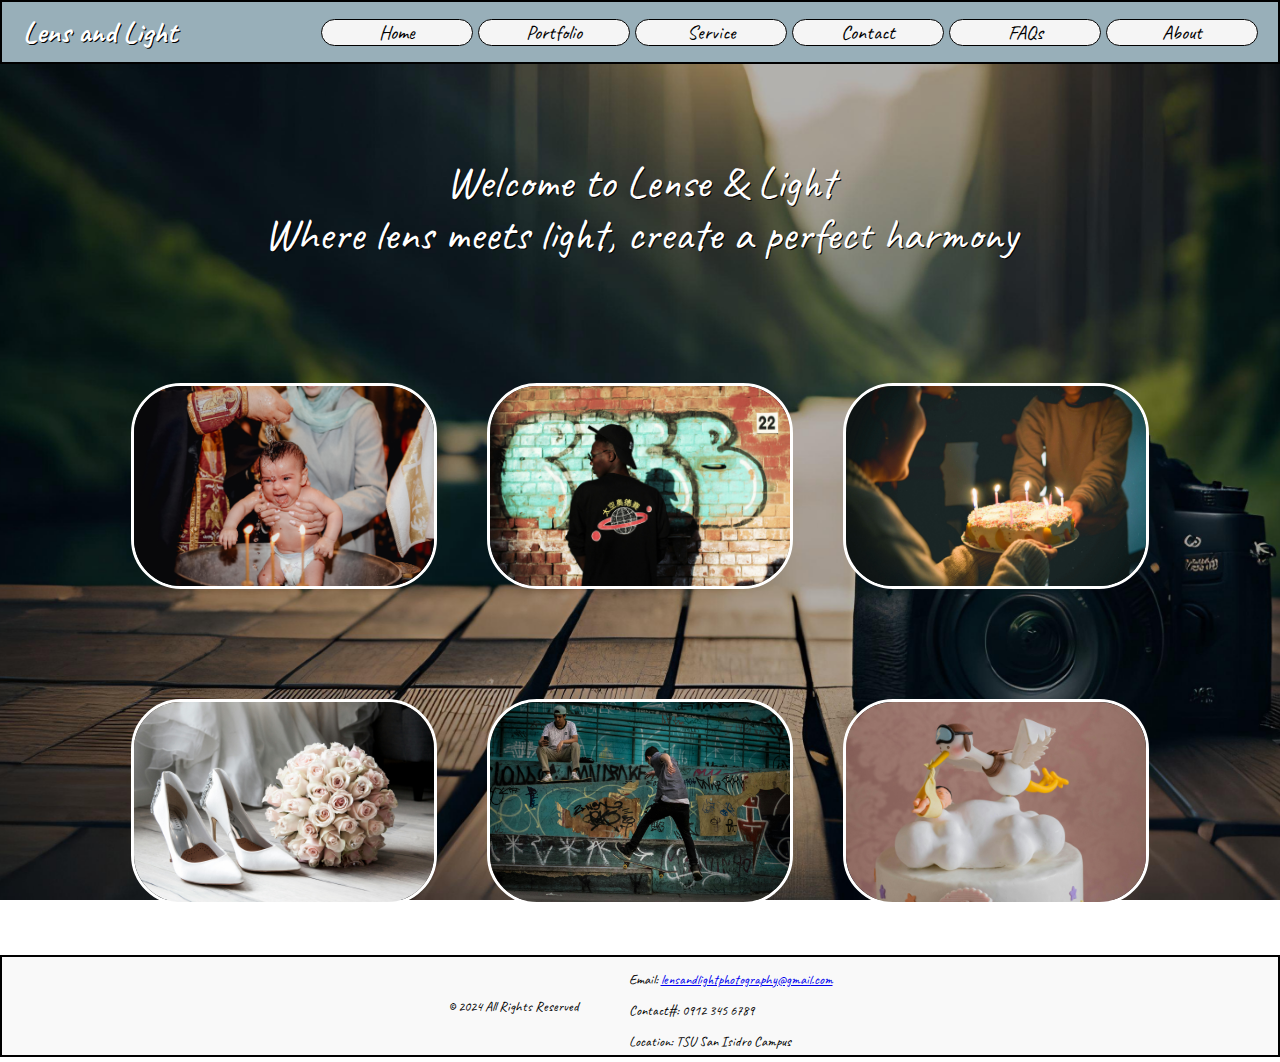
<file: index.html>
<!DOCTYPE html>
<html lang="en">

<head>
    <meta charset="UTF-8">
    <meta name="viewport" content="width=device-width, initial-scale=1.0">
    <title>Lens and Light</title>
    <link rel="stylesheet" href="style.css">
    <link rel="stylesheet" href="home.css">
</head>

<body>

    <div class="header-nav">
        <div>

            <h1 class="title">Lens and Light</h1>
        </div>

        <div>


            <nav class="navigation">
                <a href="index.html" target="_self" class="link"> Home</a>
                <a href="portfolio-bday.html" target="_self" class="link"> Portfolio</a>
                <a href="Service-birthday.html" target="_self" class="link"> Service</a>
                <a href="contact.html" target="_self" class="link"> Contact</a>
                <a href="faqs.html" target="_self" class="link"> FAQs</a>
                <a href="about.html" target="_self" class="link"> About</a>
            </nav>
        </div>

    </div>



    <div class="greet-container">
        <p class="welcome">Welcome to Lense & Light</p>
        <p class="motto">Where lens meets light, create a perfect harmony</p>
    </div>



    <main class="main-container">

        <div class="pic">
            <img src="image/photo/christening 10.jpg" alt="birthday picture" class="bd-pic">
        </div>
        <div class="pic">
            <img src="image/photo/street 1.jpg" alt="birthday picture" class="bd-pic">
        </div>
        <div class="pic">
            <img src="image/photo/Birthday 7.jpg" alt="birthday picture" class="bd-pic">
        </div>
        <div class="pic">
            <img src="image/photo/Wedding photo 1.jpg" alt="birthday picture" class="bd-pic">
        </div>
        <div class="pic">
            <img src="image/photo/street 9.jpg" alt="birthday picture" class="bd-pic">
        </div>
        <div class="pic">
            <img src="image/photo/christening 7.jpg" alt="birthday picture" class="bd-pic">
        </div>
    </main>




    <footer class="credentials">
        <div class="copyright">
            <p>&copy; 2024 All Rights Reserved</p>
        </div>
        <div class="contacts">
            <p class="email">Email: <a href="https://mail.google.com/" target="_block" title="Gmail">
                    lensandlightphotography@gmail.com</a></p>
            <p class="number">Contact#: 0912 345 6789</p>
            <p class="number">Location: TSU San Isidro Campus</p>
        </div>

    </footer>

</body>

</html>
</file>
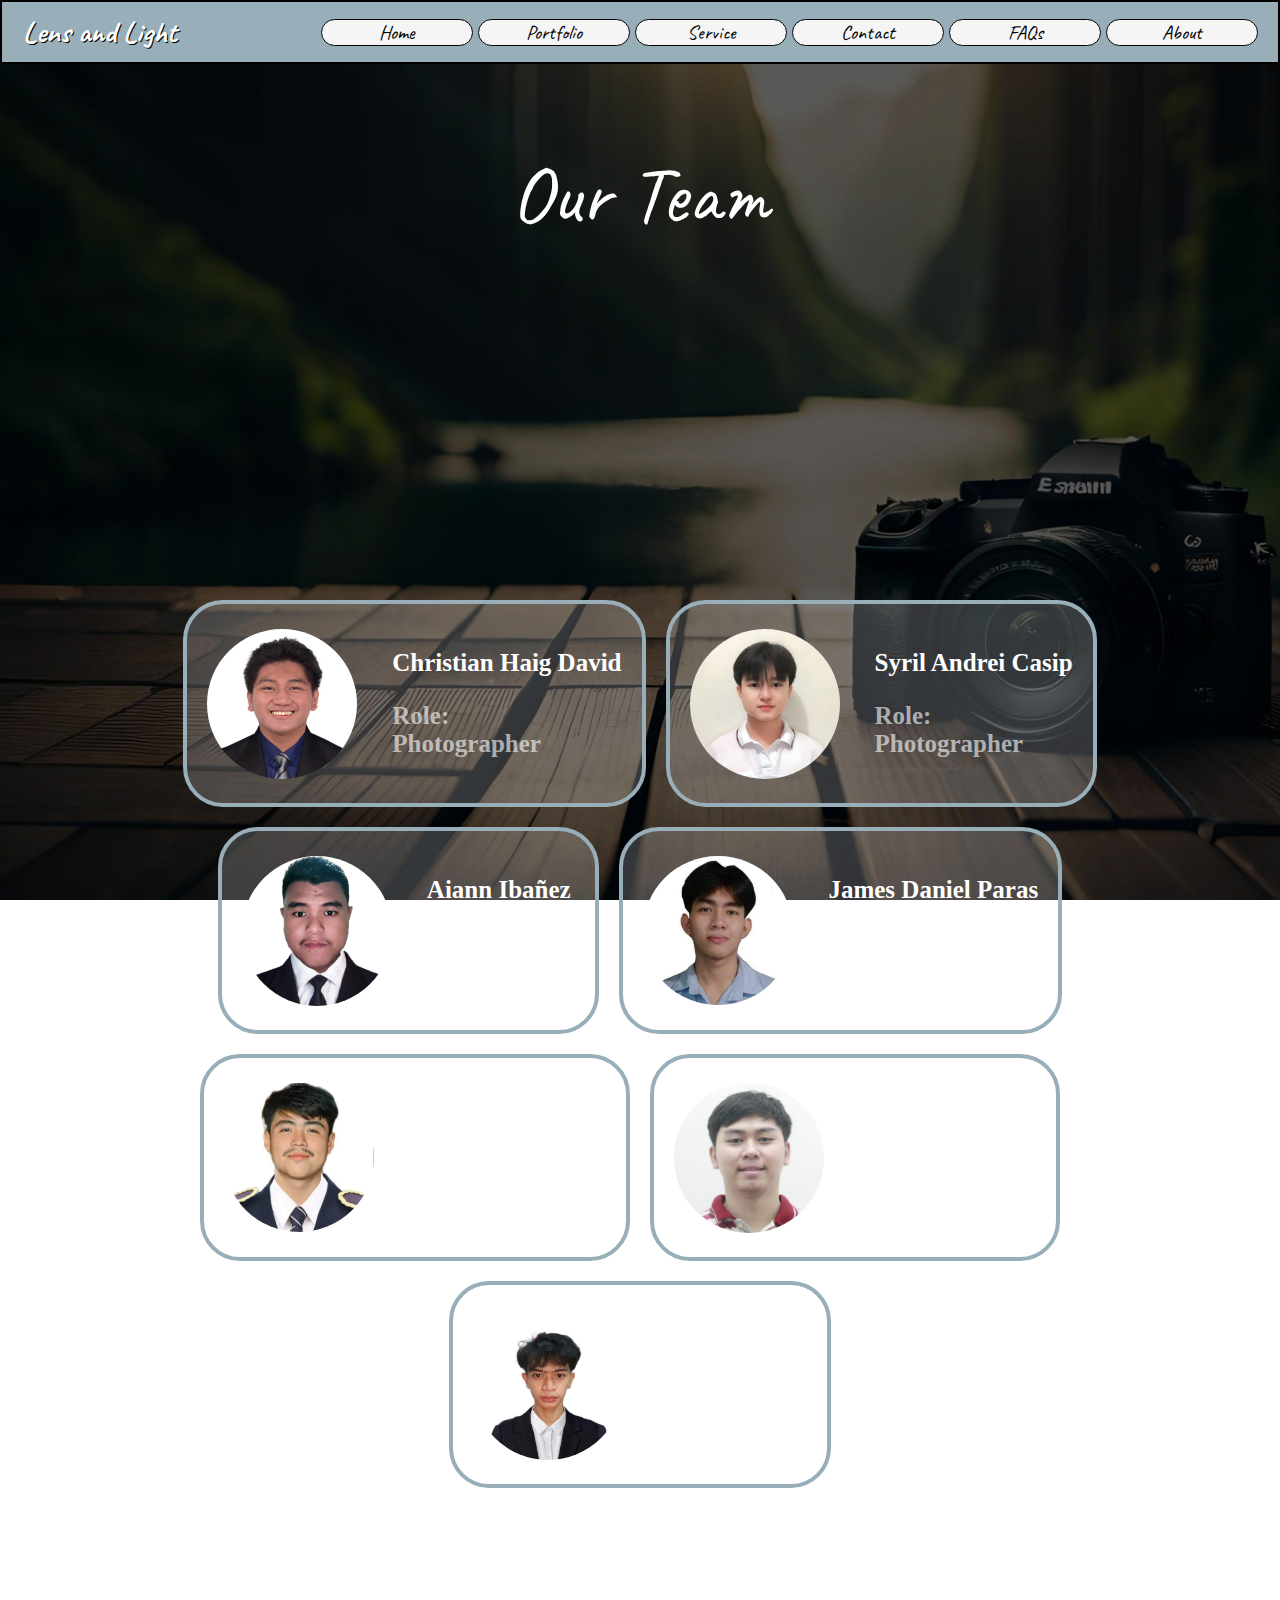
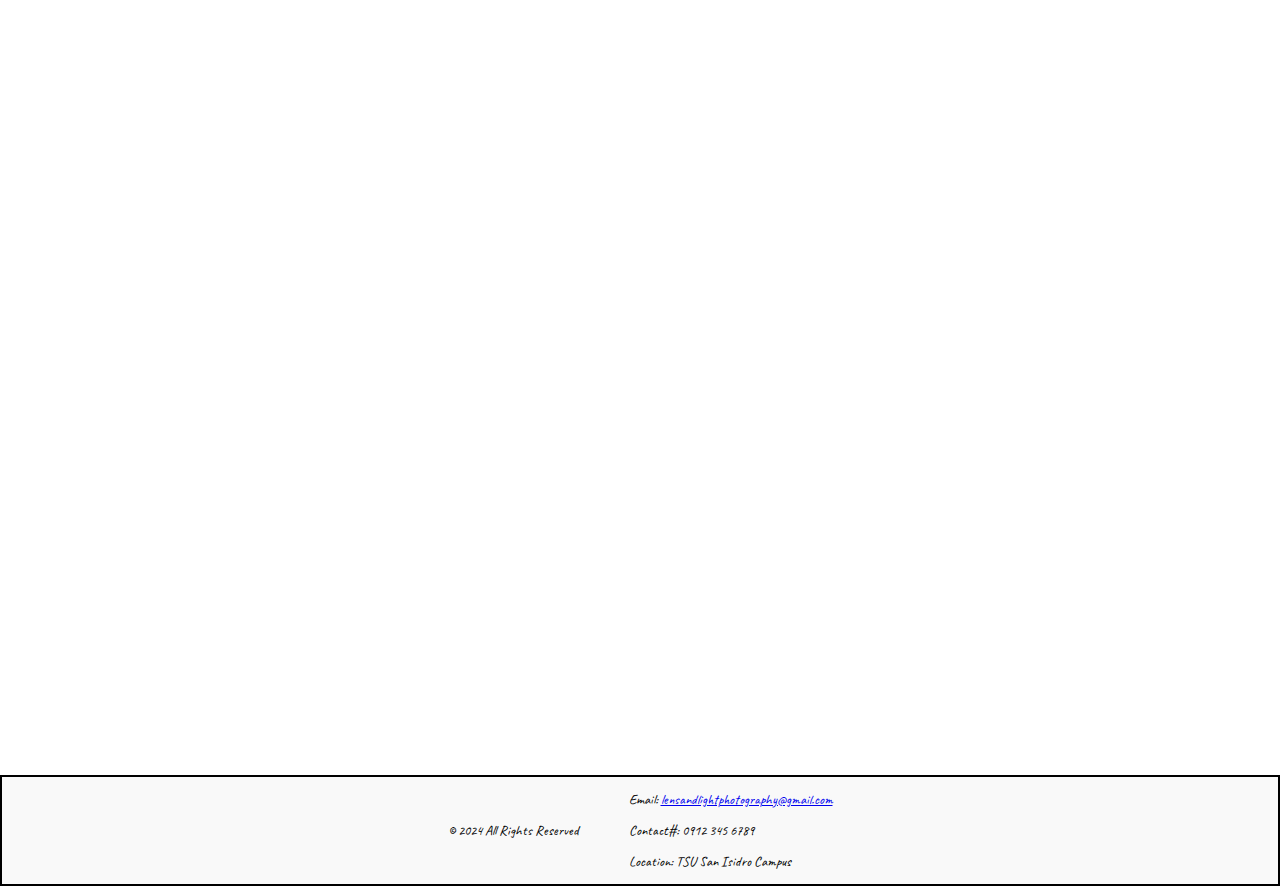
<file: about.html>
<!DOCTYPE html>
<html lang="en">

<head>
    <meta charset="UTF-8">
    <meta name="viewport" content="width=device-width, initial-scale=1.0">
    <title>Lens and Light</title>
    <link rel="stylesheet" href="style.css">
    <link rel="stylesheet" href="about.css">
</head>

<body>

    <div class="header-nav">
        <h1 class="title">Lens and Light</h1>

        <nav class="navigation">
            <a href="index.html" target="_self" class="link"> Home</a>
            <a href="portfolio-bday.html" target="_self" class="link"> Portfolio</a>
            <a href="Service-birthday.html" target="_self" class="link"> Service</a>
            <a href="contact.html" target="_self" class="link"> Contact</a>
            <a href="faqs.html" target="_self" class="link"> FAQs</a>
            <a href="about.html" target="_self" class="link"> About</a>
        </nav>

    </div>
    <div class="greet-container">
        <p class="welcome-portfolio">Our Team</p>
    </div>

    <main class="main-container">
        <div class="profile-card-container">
            <div class="card-container">
                <div class="a-photo">
                    <img src="image/profile/Haig.jpg" alt="Haig Photo" class="photo">
                </div>
                <div class="a-info">
                    <p class="name">Christian Haig David</p>
                    <p class="role">Role:
                        <br>Photographer
                    </p>
                </div>

            </div>
            <div class="card-container">
                <div class="a-photo">
                    <img src="image/profile/Caisip.jpg" alt="Haig Photo" class="photo">
                </div>
                <div class="a-info">
                    <p class="name">Syril Andrei Casip</p>
                    <p class="role">Role:
                        <br>Photographer
                    </p>

                </div>

            </div>
            <div class="card-container">
                <div class="a-photo">
                    <img src="image/profile/Aiann.jpg" alt="Haig Photo" class="photo">
                </div>
                <div class="a-info">
                    <p class="name">Aiann Ibañez</p>
                    <p class="role">Role:
                        <br>Photographer
                    </p>

                </div>

            </div>
            <div class="card-container">
                <div class="a-photo">
                    <img src="image/profile/James.jpg" alt="Haig Photo" class="photo">
                </div>
                <div class="a-info">
                    <p class="name">James Daniel Paras</p>
                    <p class="role">Role:
                        <br>Photographer
                    </p>

                </div>

            </div>
            <div class="card-container">
                <div class="a-photo">
                    <img src="image/profile/LAo.png" alt="Haig Photo" class="photo">
                </div>
                <div class="a-info">
                    <p class="name">Patrick Kevin Lao</p>
                    <p class="role">Role:
                        <br>Photographer
                    </p>

                </div>

            </div>
            <div class="card-container">
                <div class="a-photo">
                    <img src="image/profile/mainard.png" alt="Haig Photo" class="photo">
                </div>
                <div class="a-info">
                    <p class="name">Mainard Lacson</p>
                    <p class="role">Role:
                        <br>Photographer
                    </p>

                </div>

            </div>
            <div></div>
            <div class="card-container">
                <div class="a-photo">
                    <img src="image/profile/Arman.jpg" alt="Haig Photo" class="photo">
                </div>
                <div class="a-info">
                    <p class="name">Arman Reyes</p>
                    <p class="role">Role:
                        <br>Photographer
                    </p>

                </div>

            </div>
        </div>

    </main>
    <footer class="credentials">
        <div class="copyright">
            <p>&copy; 2024 All Rights Reserved</p>
        </div>
        <div class="contacts">
            <p class="email">Email: <a href="https://mail.google.com/" target="_block" title="Gmail">
                    lensandlightphotography@gmail.com</a></p>
            <p class="number">Contact#: 0912 345 6789</p>
            <p class="number">Location: TSU San Isidro Campus</p>
        </div>

    </footer>

</body>

</html>
</file>
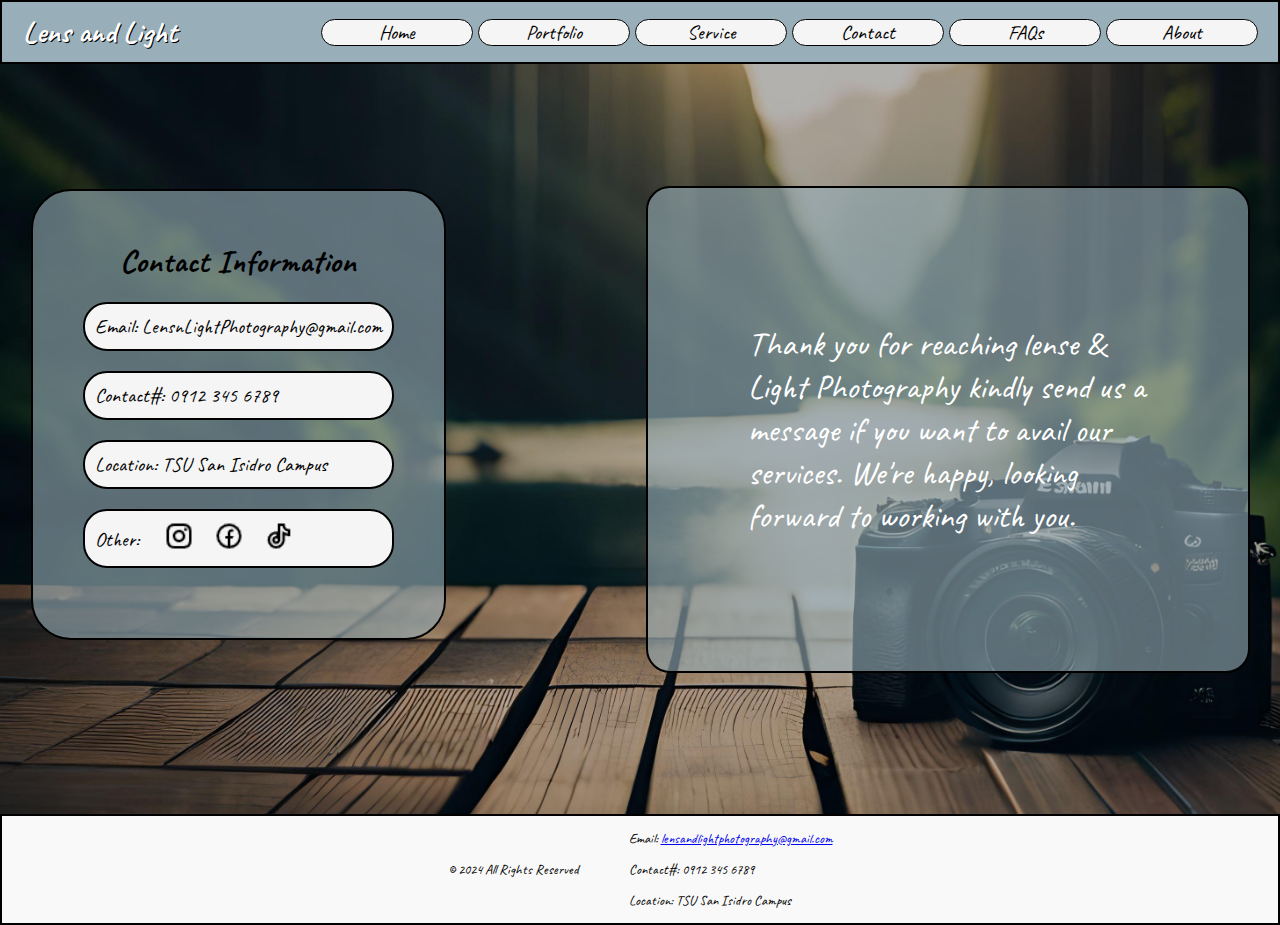
<file: contact.html>
<!DOCTYPE html>
<html lang="en">

<head>
    <meta charset="UTF-8">
    <meta name="viewport" content="width=device-width, initial-scale=1.0">
    <title>Lens and Light</title>
    <link rel="stylesheet" href="style.css">
    <link rel="stylesheet" href="contact.css">
</head>

<body>

    <div class="header-nav">
        <h1 class="title">Lens and Light</h1>

        <nav class="navigation">
            <a href="index.html" target="_self" class="link"> Home</a>
            <a href="portfolio-bday.html" target="_self" class="link"> Portfolio</a>
            <a href="Service-birthday.html" target="_self" class="link"> Service</a>
            <a href="contact.html" target="_self" class="link"> Contact</a>
            <a href="faqs.html" target="_self" class="link"> FAQs</a>
            <a href="about.html" target="_self" class="link"> About</a>
        </nav>

    </div>

    <main class="contact-us-container">
        <div class="contact-information">
            <h1>Contact Information</h1>
            <p class="email">Email: <a href="https://mail.google.com/" target="_block" title="Gmail" class="gmail">
                    LensnLightPhotography@gmail.com</a></p>
            <p>Contact#: 0912 345 6789</p>
            <p>Location: TSU San Isidro Campus</p>
            <p>Other:
                <sub class="icon-gap">
                    <a href="https://www.instagram.com/" target="_blank" title="Instagram"><img
                            src="image/icons/instagram-line.png" alt="IG" class="icon"></a>
                    <a href="https://www.facebook.com/" target="_blank" title="Facebook"> <img
                            src="image/icons/facebook-circle-line.png" alt="FB" class="icon"></a>
                    <a href="https://www.tiktok.com/en/" target="_blank" title="Tiktok"> <img
                            src="image/icons/tiktok-line.png" alt="TikTok" class="icon"></a>
                </sub>
            </p>
        </div>

        <div class="contact-text">
            <p>Thank you for reaching lense & Light Photography kindly send us a message if you want to avail our
                services. We're happy, looking forward to working with you.</p>
        </div>
    </main>
    <footer class="credentials">
        <div class="copyright">
            <p>&copy; 2024 All Rights Reserved</p>
        </div>
        <div class="contacts">
            <p class="email">Email: <a href="https://mail.google.com/" target="_block" title="Gmail">
                    lensandlightphotography@gmail.com</a></p>
            <p class="number">Contact#: 0912 345 6789</p>
            <p class="number">Location: TSU San Isidro Campus</p>
        </div>

    </footer>

</body>

</html>
</file>
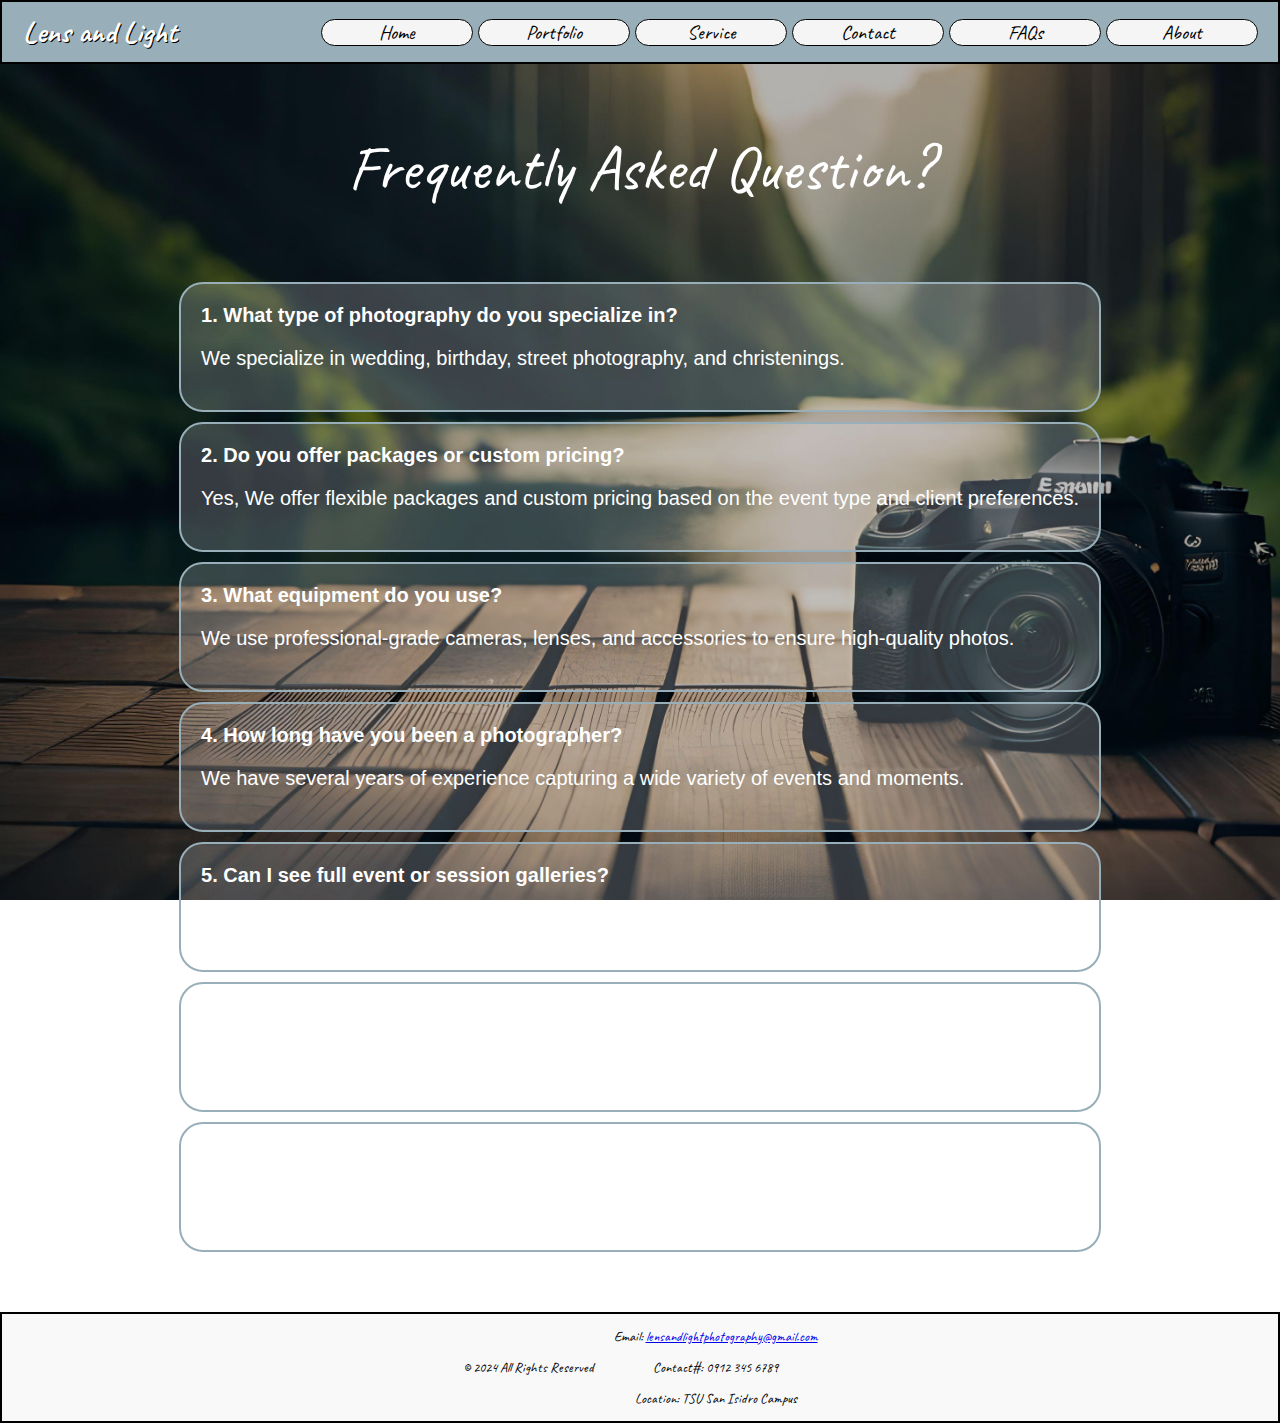
<file: faqs.html>
<!DOCTYPE html>
<html lang="en">

<head>
    <meta charset="UTF-8">
    <meta name="viewport" content="width=device-width, initial-scale=1.0">
    <title>Lens and Light</title>
    <link rel="stylesheet" href="style.css">
    <link rel="stylesheet" href="faqs.css">
</head>

<body>

    <div class="header-nav">
        <h1 class="title">Lens and Light</h1>

        <nav class="navigation">
            <a href="index.html" target="_self" class="link"> Home</a>
            <a href="portfolio-bday.html" target="_self" class="link"> Portfolio</a>
            <a href="Service-birthday.html" target="_self" class="link"> Service</a>
            <a href="contact.html" target="_self" class="link"> Contact</a>
            <a href="faqs.html" target="_self" class="link"> FAQs</a>
            <a href="about.html" target="_self" class="link"> About</a>
        </nav>

    </div>
    <div class="greet-container">
        <p class="faqss">Frequently Asked Question? </p>
    </div>
    <main class="main-container">
        <div class="faqs-container">
            <div class="questions">
                1. What type of photography do you specialize in?
                <p class="ans">We specialize in wedding, birthday, street photography, and christenings.</p>
            </div>
            <div class="questions">
                2. Do you offer packages or custom pricing?
                <p class="ans">Yes, We offer flexible packages and custom pricing based on the event type and client
                    preferences.</p>
            </div>
            <div class="questions">
                3. What equipment do you use?
                <p class="ans">We use professional-grade cameras, lenses, and accessories to ensure high-quality photos.
                </p>
            </div>
            <div class="questions">
                4. How long have you been a photographer?
                <p class="ans">We have several years of experience capturing a wide variety of events and moments.</p>
            </div>
            <div class="questions">
                5. Can I see full event or session galleries?
                <p class="ans">Of course! We can share full galleries from past projects to give you a better sense of
                    my style.</p>
            </div>
            <div class="questions">
                6. Do you travel for shoots?
                <p class="ans">Yes, We are willing to travel to different locations for shoots, depending on the event.
                </p>
            </div>
            <div class="questions">
                7. How long does it take to deliver the photos?
                <p class="ans">The typical turnaround time is 1–3 weeks, depending on the event size and editing
                    requirements.</p>
            </div>
        </div>
    </main>
    <footer class="credentials">
        <div class="copyright">
            <p>&copy; 2024 All Rights Reserved</p>
        </div>
        <div class="contacts">
            <p class="email">Email: <a href="https://mail.google.com/" target="_block" title="Gmail">
                    lensandlightphotography@gmail.com</a></p>
            <p class="number">Contact#: 0912 345 6789</p>
            <p class="number">Location: TSU San Isidro Campus</p>
        </div>

    </footer>

</body>

</html>
</file>
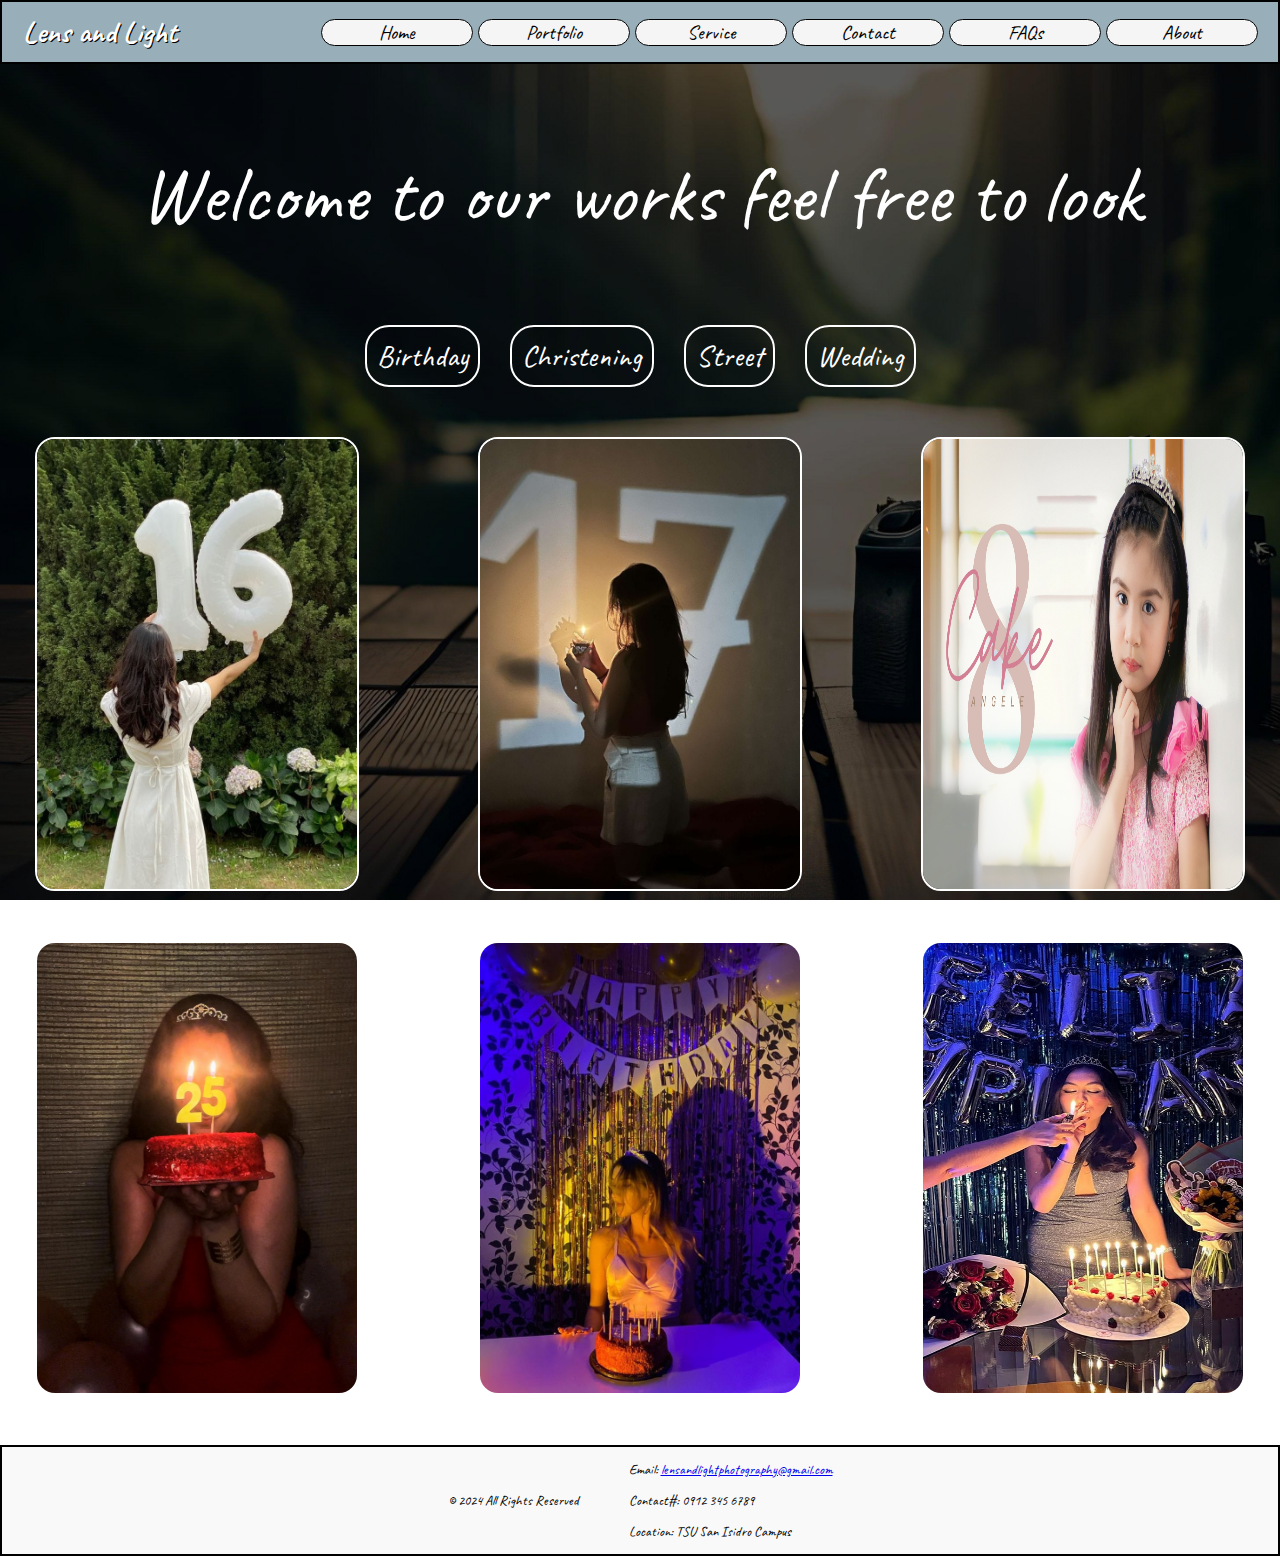
<file: portfolio-bday.html>
<!DOCTYPE html>
<html lang="en">
<head>
    <meta charset="UTF-8">
    <meta name="viewport" content="width=device-width, initial-scale=1.0">
    <title>Lens and Light</title>
    <link rel="stylesheet" href="style.css">
    <link rel="stylesheet" href="portfolio.css">
</head>
<body>

<div class="header-nav">
    <h1 class="title">Lens and Light</h1>

    <nav class="navigation">
        <a href="index.html" target="_self" class="link"> Home</a>
        <a href="portfolio-bday.html" target="_self" class="link"> Portfolio</a>
        <a href="Service-birthday.html" target="_self" class="link"> Service</a>
        <a href="contact.html" target="_self" class="link"> Contact</a>
        <a href="faqs.html" target="_self" class="link"> FAQs</a>
        <a href="about.html" target="_self" class="link"> About</a>
    </nav>

</div>
<div class="greet-container">
    <p class="welcome-portfolio">Welcome to our works feel free to look</p>
</div>

<div class="category-port">    
    <a href="portfolio-bday.html" target="_self" class="link"> Birthday</a>
    <a href="portfolio-christening.html" target="_self" class="link"> Christening </a>
    <a href="portfolio-street.html" target="_self" class="link"> Street</a>
    <a href="portfolio-wedding.html" target="_self" class="link"> Wedding</a>
 </div>

<main class="main-container">
    <div class="pic">
        <img src="image/birthday/bd1.jpg" alt="birthday picture" class="bd-pic">
    </div>
    <div class="pic">
        <img src="image/birthday/bd2.jpg" alt="birthday picture" class="bd-pic">
    </div>
    <div class="pic">
        <img src="image/birthday/bd3.jpg" alt="birthday picture" class="bd-pic">
    </div>
    <div class="pic">
        <img src="image/birthday/bd4.jpg" alt="birthday picture" class="bd-pic">
    </div>
    <div class="pic">
        <img src="image/birthday/bd5.jpg" alt="birthday picture" class="bd-pic">
    </div>
    <div class="pic">
        <img src="image/birthday/bd6.jpg" alt="birthday picture" class="bd-pic">
    </div>

</main>
<footer class="credentials">
    <div class="copyright">
        <p>&copy; 2024 All Rights Reserved</p>
    </div>
    <div class="contacts">
        <p class="email">Email: <a href="https://mail.google.com/" target="_block" title="Gmail">
                lensandlightphotography@gmail.com</a></p>
        <p class="number">Contact#: 0912 345 6789</p>
        <p class="number">Location: TSU San Isidro Campus</p>
    </div>

</footer>

</body>
</html>
</file>
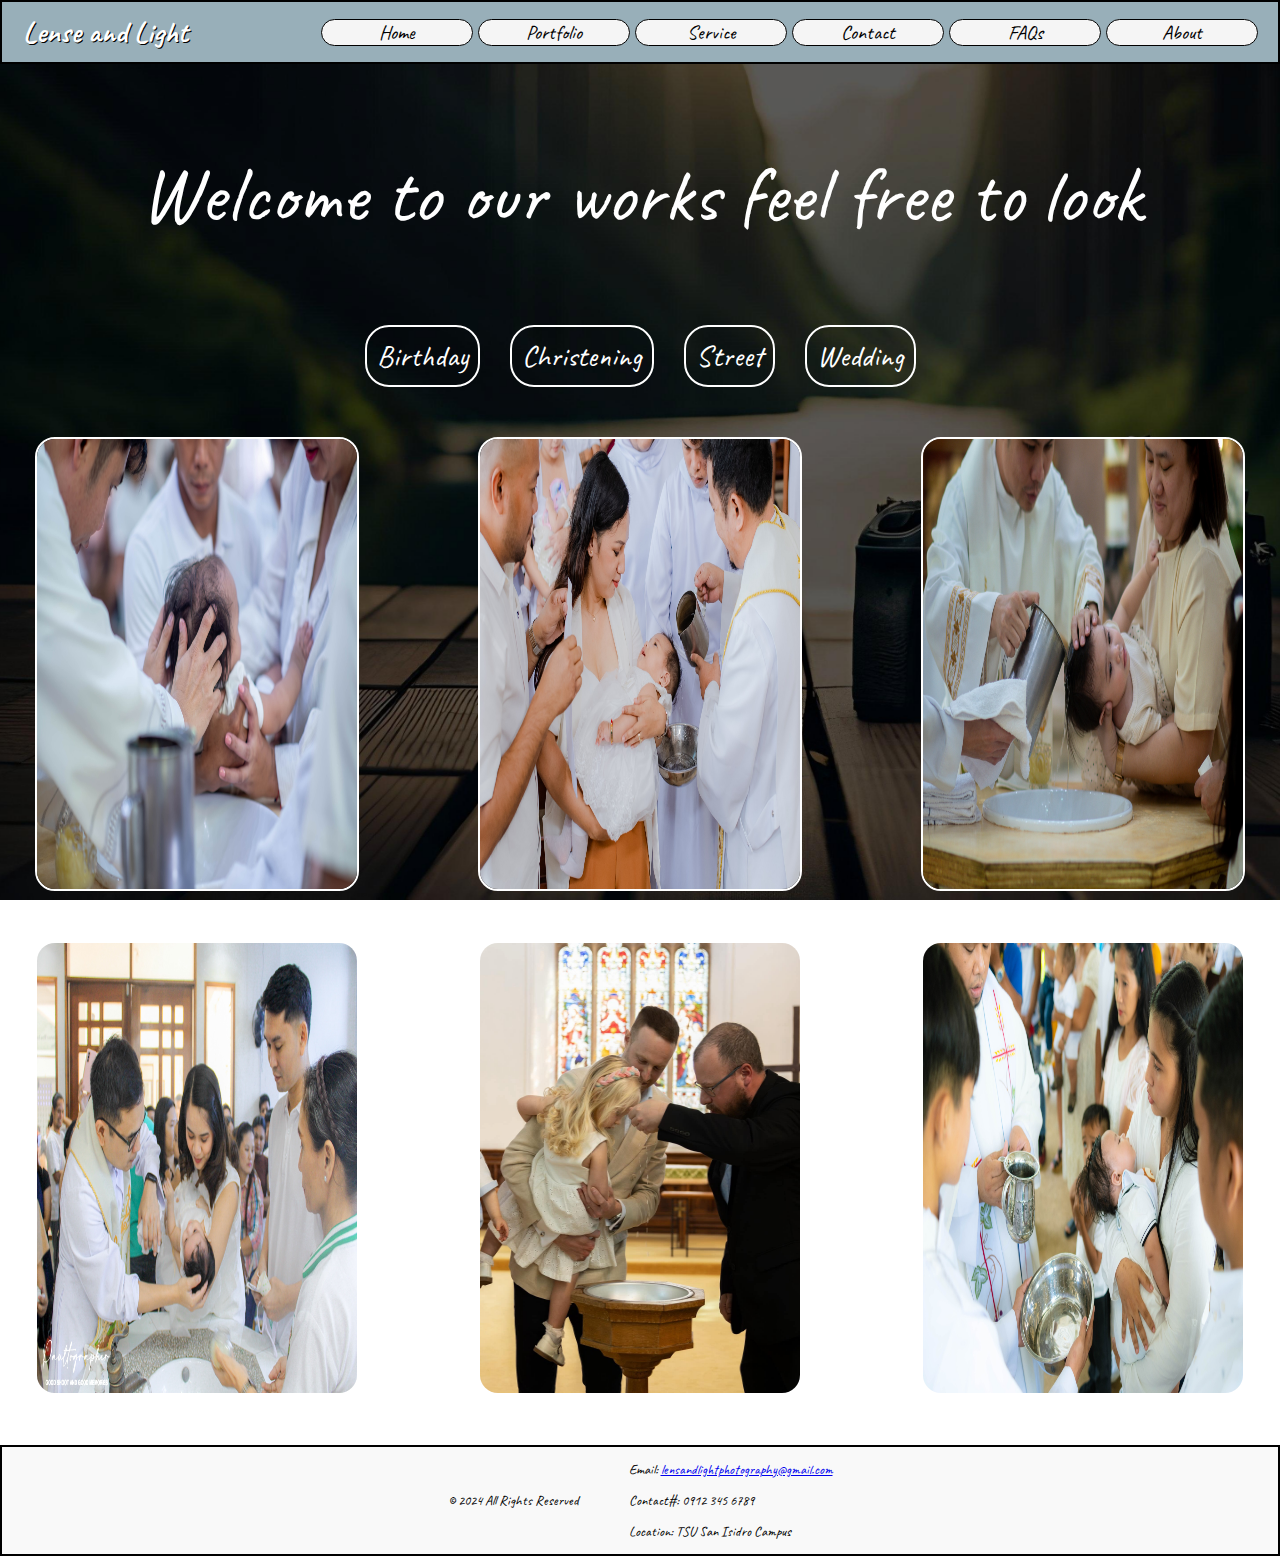
<file: portfolio-christening.html>
<!DOCTYPE html>
<html lang="en">

<head>
    <meta charset="UTF-8">
    <meta name="viewport" content="width=device-width, initial-scale=1.0">
    <title>Lens and Light</title>
    <link rel="stylesheet" href="style.css">
    <link rel="stylesheet" href="portfolio.css">
</head>

<body>

    <div class="header-nav">
        <h1 class="title">Lense and Light</h1>

        <nav class="navigation">
            <a href="index.html" target="_self" class="link"> Home</a>
            <a href="portfolio-bday.html" target="_self" class="link"> Portfolio</a>
            <a href="Service-birthday.html" target="_self" class="link"> Service</a>
            <a href="contact.html" target="_self" class="link"> Contact</a>
            <a href="faqs.html" target="_self" class="link"> FAQs</a>
            <a href="about.html" target="_self" class="link"> About</a>
        </nav>

    </div>
    <div class="greet-container">
        <p class="welcome-portfolio">Welcome to our works feel free to look</p>
    </div>

    <div class="category-port">
        <a href="portfolio-bday.html" target="_self" class="link"> Birthday</a>
        <a href="portfolio-christening.html" target="_self" class="link"> Christening </a>
        <a href="portfolio-street.html" target="_self" class="link"> Street</a>
        <a href="portfolio-wedding.html" target="_self" class="link"> Wedding</a>
    </div>

    <main class="main-container">
        <div class="pic">
            <img src="image/christening/chris1.jpg" alt="christening picture" class="chris-pic">
        </div>
        <div class="pic">
            <img src="image/christening/chris2.jpg" alt="christening picture" class="chris-pic">
        </div>
        <div class="pic">
            <img src="image/christening/chris3.jpg" alt="christening picture" class="chris-pic">
        </div>
        <div class="pic">
            <img src="image/christening/chris4.jpg" alt="christening picture" class="chris-pic">
        </div>
        <div class="pic">
            <img src="image/christening/chris5.jpg" alt="christening picture" class="chris-pic">
        </div>
        <div class="pic">
            <img src="image/christening/chris6.jpg" alt="christening picture" class="chris-pic">
        </div>

    </main>
    <footer class="credentials">
        <div class="copyright">
            <p>&copy; 2024 All Rights Reserved</p>
        </div>
        <div class="contacts">
            <p class="email">Email: <a href="https://mail.google.com/" target="_block" title="Gmail">
                    lensandlightphotography@gmail.com</a></p>
            <p class="number">Contact#: 0912 345 6789</p>
            <p class="number">Location: TSU San Isidro Campus</p>
        </div>

    </footer>

</body>

</html>
</file>
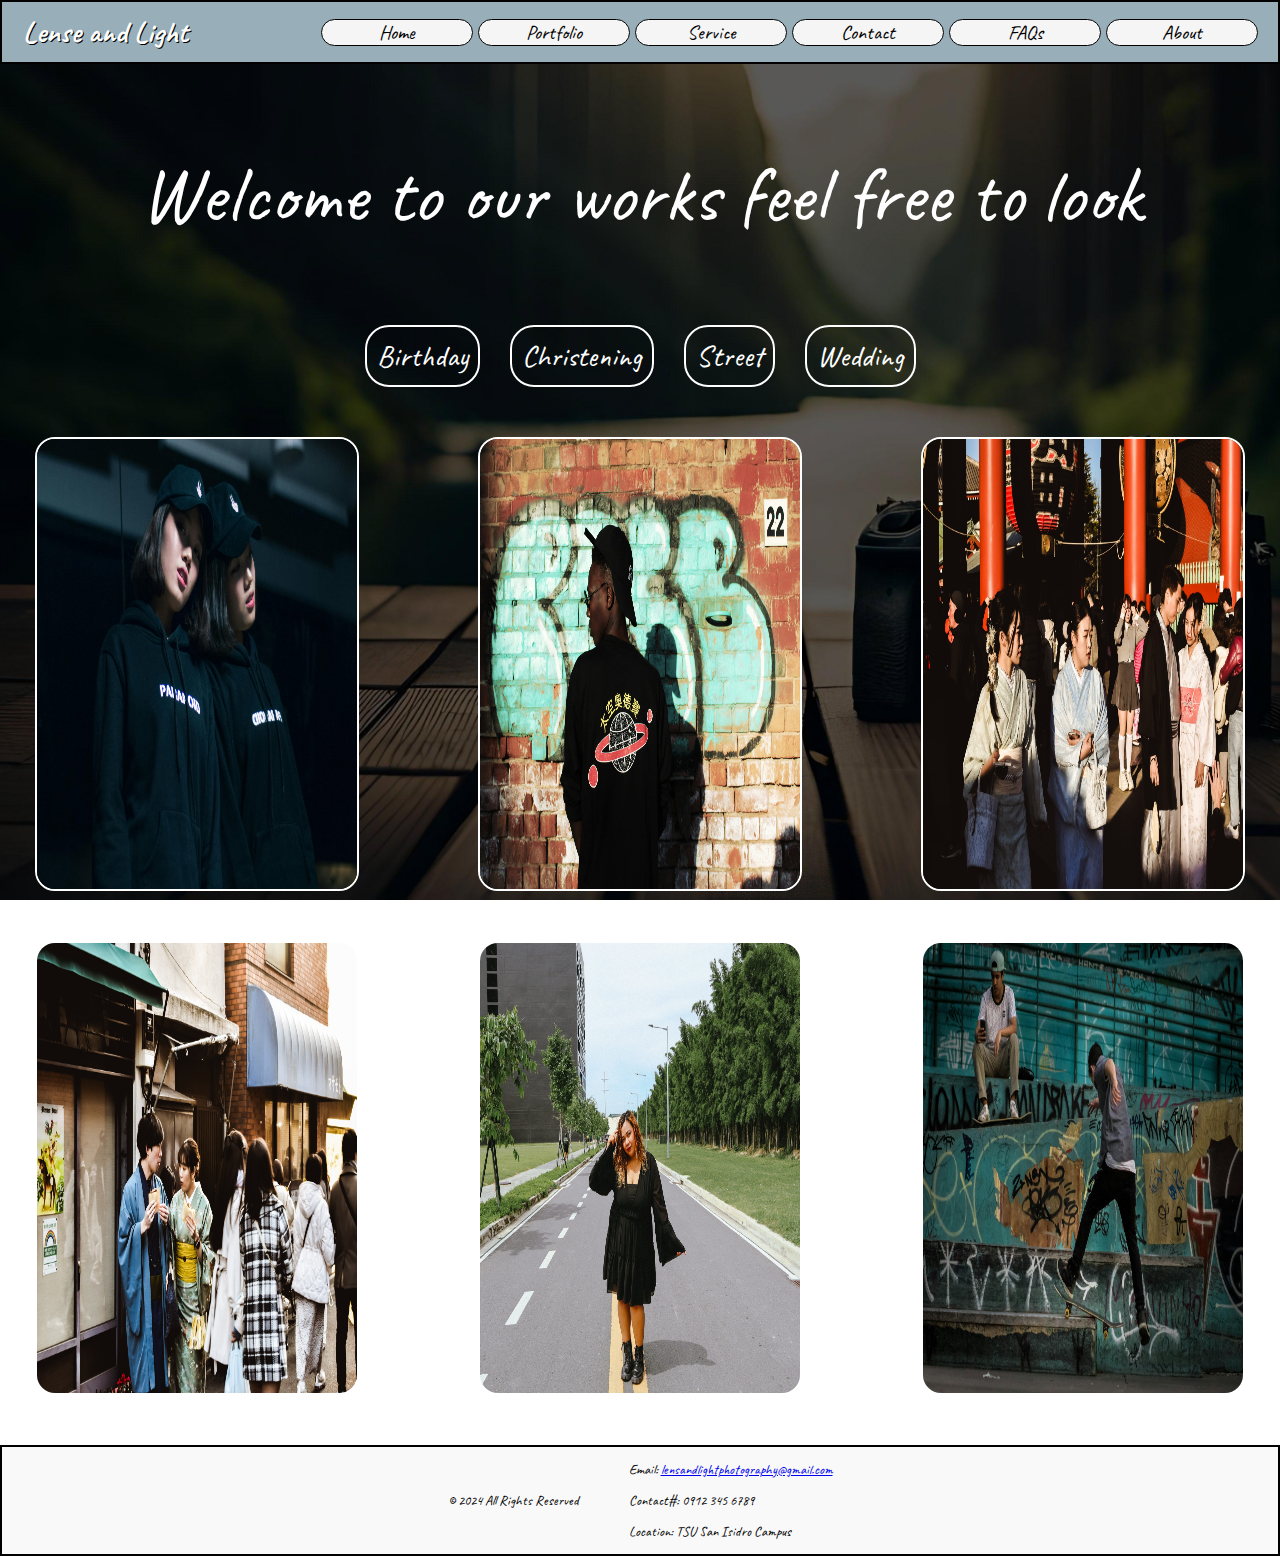
<file: portfolio-street.html>
<!DOCTYPE html>
<html lang="en">

<head>
    <meta charset="UTF-8">
    <meta name="viewport" content="width=device-width, initial-scale=1.0">
    <title>Lens and Light</title>
    <link rel="stylesheet" href="style.css">
    <link rel="stylesheet" href="portfolio.css">
</head>

<body>

    <div class="header-nav">
        <h1 class="title">Lense and Light</h1>

        <nav class="navigation">
            <a href="index.html" target="_self" class="link"> Home</a>
            <a href="portfolio-bday.html" target="_self" class="link"> Portfolio</a>
            <a href="Service-birthday.html" target="_self" class="link"> Service</a>
            <a href="contact.html" target="_self" class="link"> Contact</a>
            <a href="faqs.html" target="_self" class="link"> FAQs</a>
            <a href="about.html" target="_self" class="link"> About</a>
        </nav>

    </div>
    <div class="greet-container">
        <p class="welcome-portfolio">Welcome to our works feel free to look</p>
    </div>

    <div class="category-port">
        <a href="portfolio-bday.html" target="_self" class="link"> Birthday</a>
        <a href="portfolio-christening.html" target="_self" class="link"> Christening </a>
        <a href="portfolio-street.html" target="_self" class="link"> Street</a>
        <a href="portfolio-wedding.html" target="_self" class="link"> Wedding</a>
    </div>

    <main class="main-container">
        <div class="pic">
            <img src="image/photo/street 2.jpg" alt="street picture" class="st-pic">
        </div>
        <div class="pic">
            <img src="image/photo/street 1.jpg" alt="street picture" class="st-pic">
        </div>
        <div class="pic">
            <img src="image/street/st3.jpg" alt="street picture" class="st-pic">
        </div>
        <div class="pic">
            <img src="image/street/st4.jpg" alt="street picture" class="st-pic">
        </div>
        <div class="pic">
            <img src="image/street/st5.jpg" alt="street picture" class="st-pic">
        </div>
        <div class="pic">
            <img src="image/photo/street 9.jpg" alt="street picture" class="st-pic">
        </div>

    </main>
    <footer class="credentials">
        <div class="copyright">
            <p>&copy; 2024 All Rights Reserved</p>
        </div>
        <div class="contacts">
            <p class="email">Email: <a href="https://mail.google.com/" target="_block" title="Gmail">
                    lensandlightphotography@gmail.com</a></p>
            <p class="number">Contact#: 0912 345 6789</p>
            <p class="number">Location: TSU San Isidro Campus</p>
        </div>

    </footer>

</body>

</html>
</file>
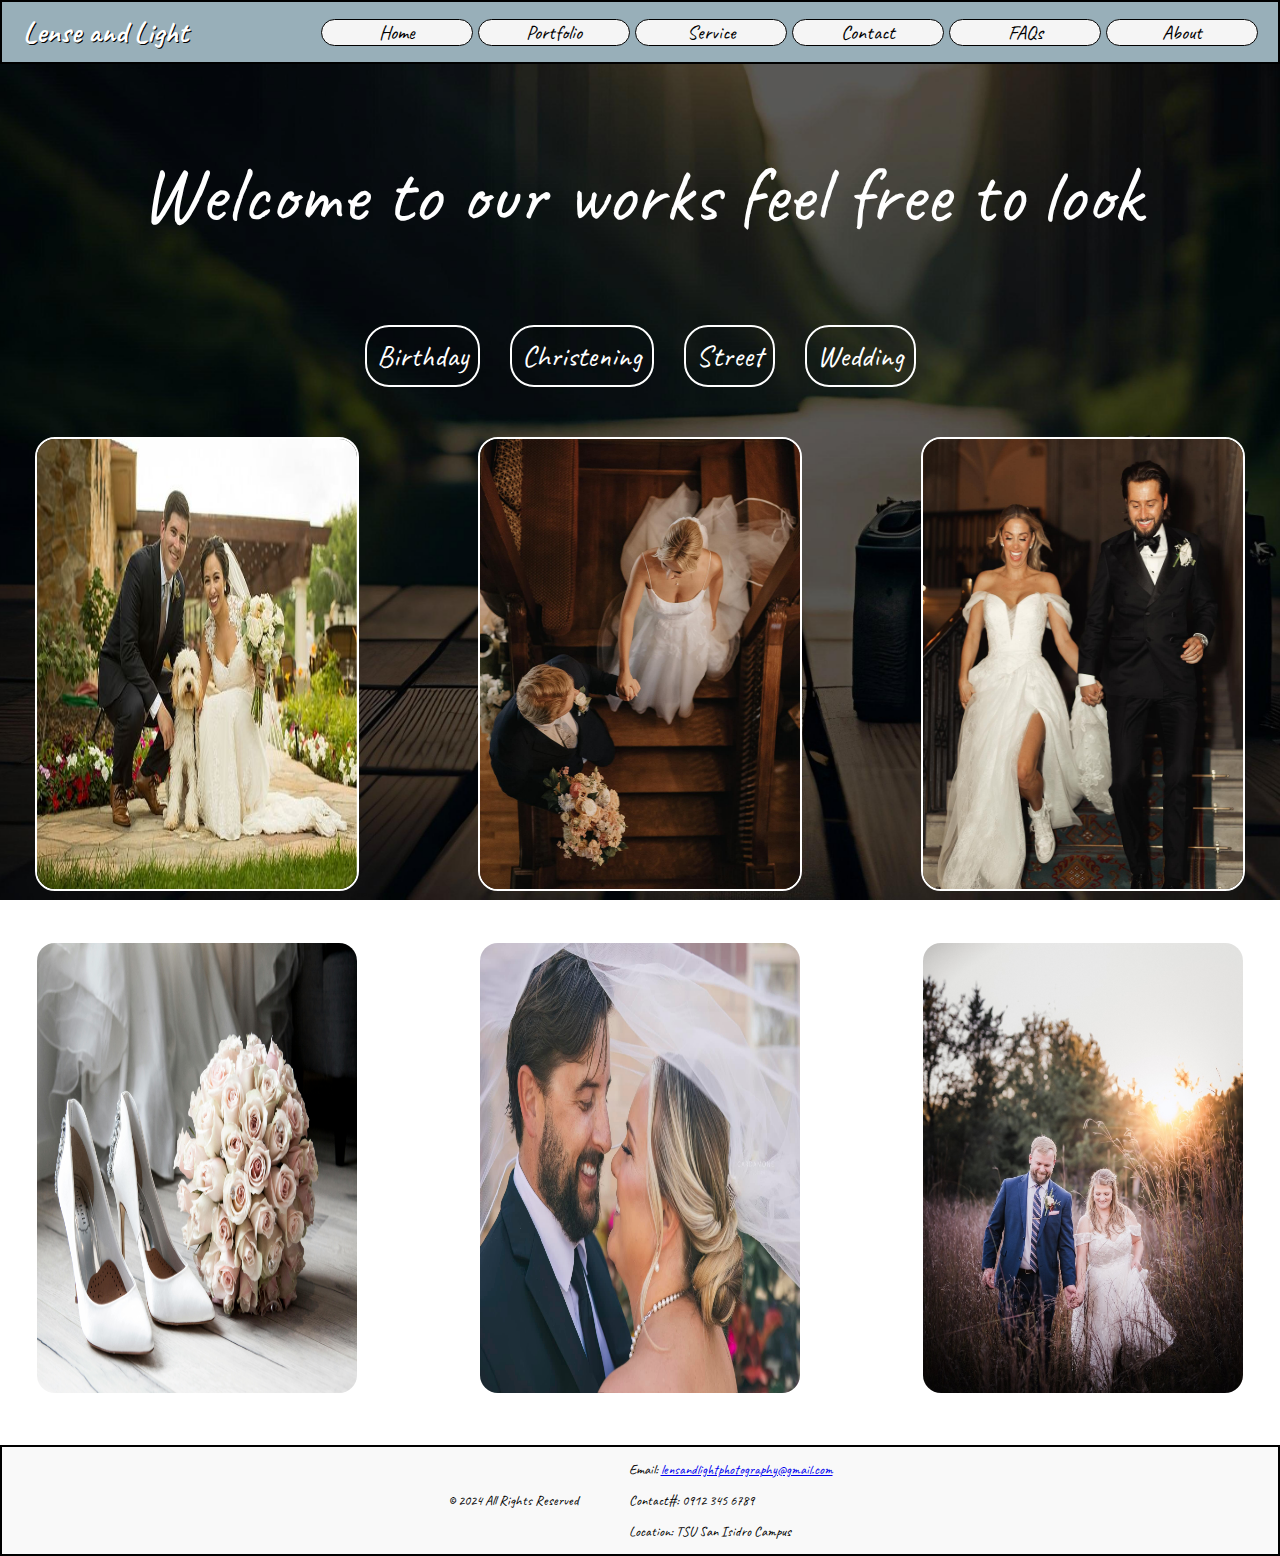
<file: portfolio-wedding.html>
<!DOCTYPE html>
<html lang="en">

<head>
    <meta charset="UTF-8">
    <meta name="viewport" content="width=device-width, initial-scale=1.0">
    <title>Lens and Light</title>
    <link rel="stylesheet" href="style.css">
    <link rel="stylesheet" href="portfolio.css">
</head>

<body>

    <div class="header-nav">
        <h1 class="title">Lense and Light</h1>

        <nav class="navigation">
            <a href="index.html" target="_self" class="link"> Home</a>
            <a href="portfolio-bday.html" target="_self" class="link"> Portfolio</a>
            <a href="Service-birthday.html" target="_self" class="link"> Service</a>
            <a href="contact.html" target="_self" class="link"> Contact</a>
            <a href="faqs.html" target="_self" class="link"> FAQs</a>
            <a href="about.html" target="_self" class="link"> About</a>
        </nav>

    </div>
    <div class="greet-container">
        <p class="welcome-portfolio">Welcome to our works feel free to look</p>
    </div>

    <div class="category-port">
        <a href="portfolio-bday.html" target="_self" class="link"> Birthday</a>
        <a href="portfolio-christening.html" target="_self" class="link"> Christening </a>
        <a href="portfolio-street.html" target="_self" class="link"> Street</a>
        <a href="portfolio-wedding.html" target="_self" class="link"> Wedding</a>
    </div>

    <main class="main-container">
        <div class="pic">
            <img src="image/wedds/wed1.jpg" alt="wedds picture" class="wed-pic">
        </div>
        <div class="pic">
            <img src="image/wedds/wed2.jpg" alt="wedds picture" class="wed-pic">
        </div>
        <div class="pic">
            <img src="image/wedds/wed3.jpg" alt="wedds picture" class="wed-pic">
        </div>
        <div class="pic">
            <img src="image/photo/Wedding photo 1.jpg" alt="wedds picture" class="wed-pic">
        </div>
        <div class="pic">
            <img src="image/wedds/wed5.jpg" alt="wedds picture" class="wed-pic">
        </div>
        <div class="pic">
            <img src="image/wedds/wed6.jpg" alt="wedds picture" class="wed-pic">
        </div>

    </main>
    <footer class="credentials">
        <div class="copyright">
            <p>&copy; 2024 All Rights Reserved</p>
        </div>
        <div class="contacts">
            <p class="email">Email: <a href="https://mail.google.com/" target="_block" title="Gmail">
                    lensandlightphotography@gmail.com</a></p>
            <p class="number">Contact#: 0912 345 6789</p>
            <p class="number">Location: TSU San Isidro Campus</p>
        </div>

    </footer>

</body>

</html>
</file>
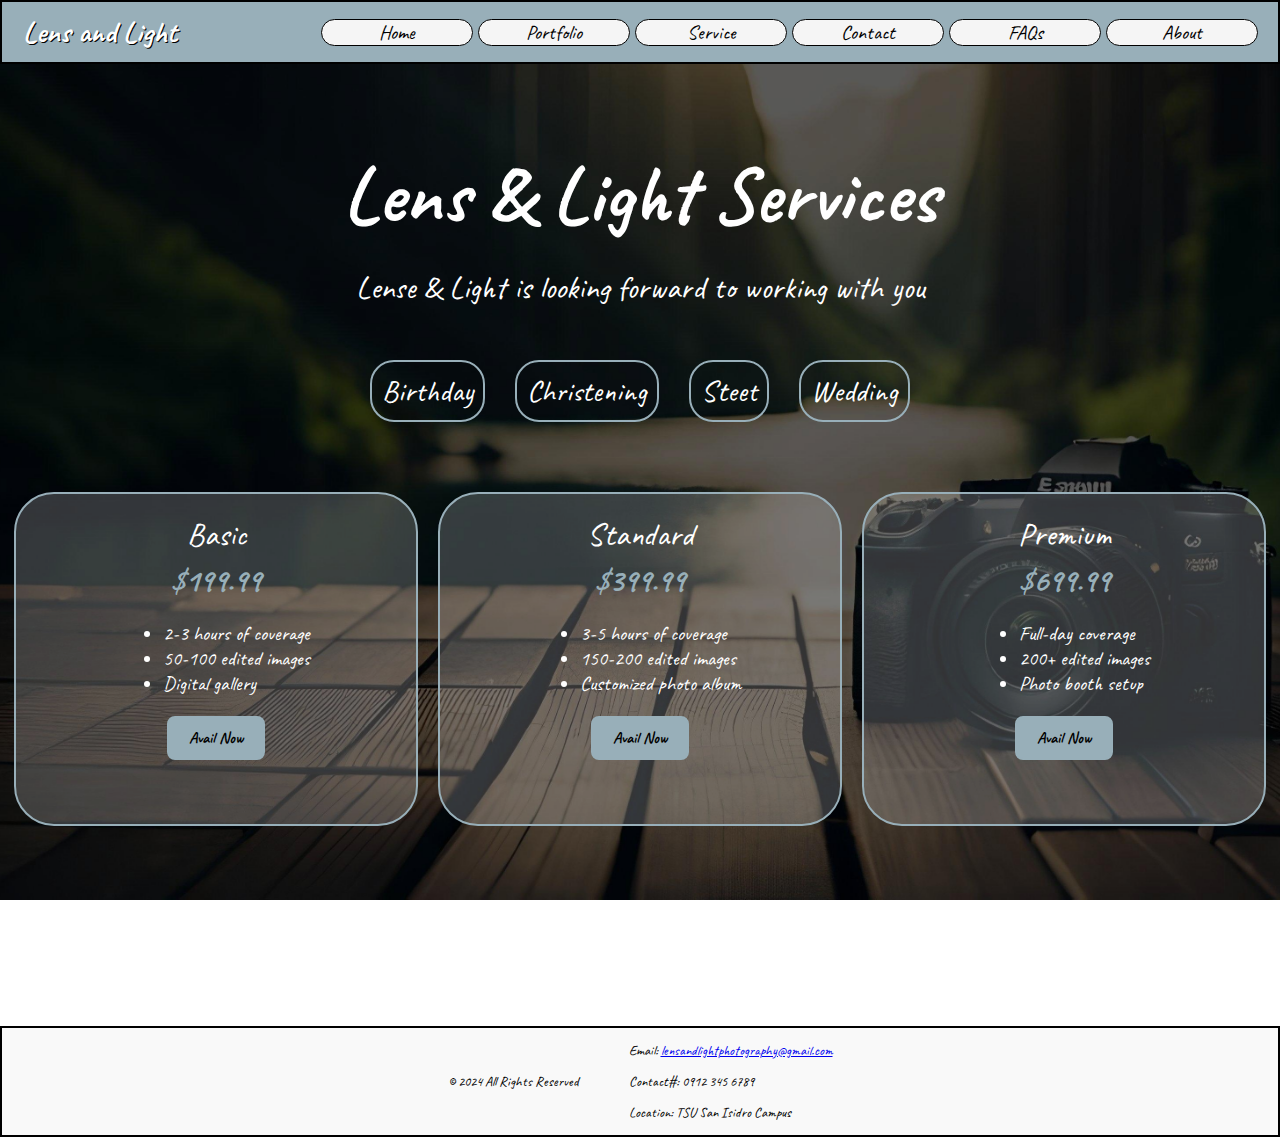
<file: Service-birthday.html>
<!DOCTYPE html>
<html lang="en">

<head>
  <meta charset="UTF-8">
  <meta name="viewport" content="width=device-width, initial-scale=1.0">
  <title>Lens and Light</title>
  <link rel="stylesheet" href="style.css">
  <link rel="stylesheet" href="service.css">
</head>

<body>

  <div class="header-nav">
    <h1 class="title">Lens and Light</h1>

    <nav class="navigation">
      <a href="index.html" target="_self" class="link"> Home</a>
      <a href="portfolio-bday.html" target="_self" class="link"> Portfolio</a>
      <a href="Service-birthday.html" target="_self" class="link"> Service</a>
      <a href="contact.html" target="_self" class="link"> Contact</a>
      <a href="faqs.html" target="_self" class="link"> FAQs</a>
      <a href="about.html" target="_self" class="link"> About</a>
    </nav>

  </div>
  <div class="greet-container">
    <p class="welcome-services">Lens & Light Services</p>
    <p class="greet-service">Lense & Light is looking forward to working with you </p>
  </div>

  <div class="category-price">
    <a href="Service-birthday.html" target="_self" class="link"> Birthday</a>
    <a href="Service-christening.html" target="_self" class="link"> Christening</a>
    <a href="Service-street.html" target="_self" class="link"> Steet</a>
    <a href="Service-wedding.html" target="_self" class="link">Wedding</a>
  </div>


  <main class="price-container">
    <div class="pricing-container">
      <div class="pricing-plan">
        <div class="plan-title">Basic</div>
        <div class="plan-price">$199.99</div>
        <ul class="plan-features">
          <li>2-3 hours of coverage</li>
          <li>50-100 edited images</li>
          <li>Digital gallery</li>
        </ul>
        <button class="plan-button"><a href="contact.html" target="_self" class="links"> Avail Now</a></button>
      </div>
      <div class="pricing-plan">
        <div class="plan-title">Standard</div>
        <div class="plan-price">$399.99</div>
        <ul class="plan-features">
          <li>3-5 hours of coverage</li>
          <li>150-200 edited images</li>
          <li>Customized photo album</li>
        </ul>
        <button class="plan-button"><a href="contact.html" target="_self" class="links"> Avail Now</a></button>
      </div>
      <div class="pricing-plan">
        <div class="plan-title">Premium</div>
        <div class="plan-price">$699.99</div>
        <ul class="plan-features">
          <li>Full-day coverage</li>
          <li>200+ edited images</li>
          <li>Photo booth setup</li>
        </ul>
        <button class="plan-button"><a href="contact.html" target="_self" class="links"> Avail Now</a></button>
      </div>
    </div>
  </main>
  <footer class="credentials">
    <div class="copyright">
      <p>&copy; 2024 All Rights Reserved</p>
    </div>
    <div class="contacts">
      <p class="email">Email: <a href="https://mail.google.com/" target="_block" title="Gmail">
          lensandlightphotography@gmail.com</a></p>
      <p class="number">Contact#: 0912 345 6789</p>
      <p class="number">Location: TSU San Isidro Campus</p>
    </div>

  </footer>

</body>

</html>
</file>
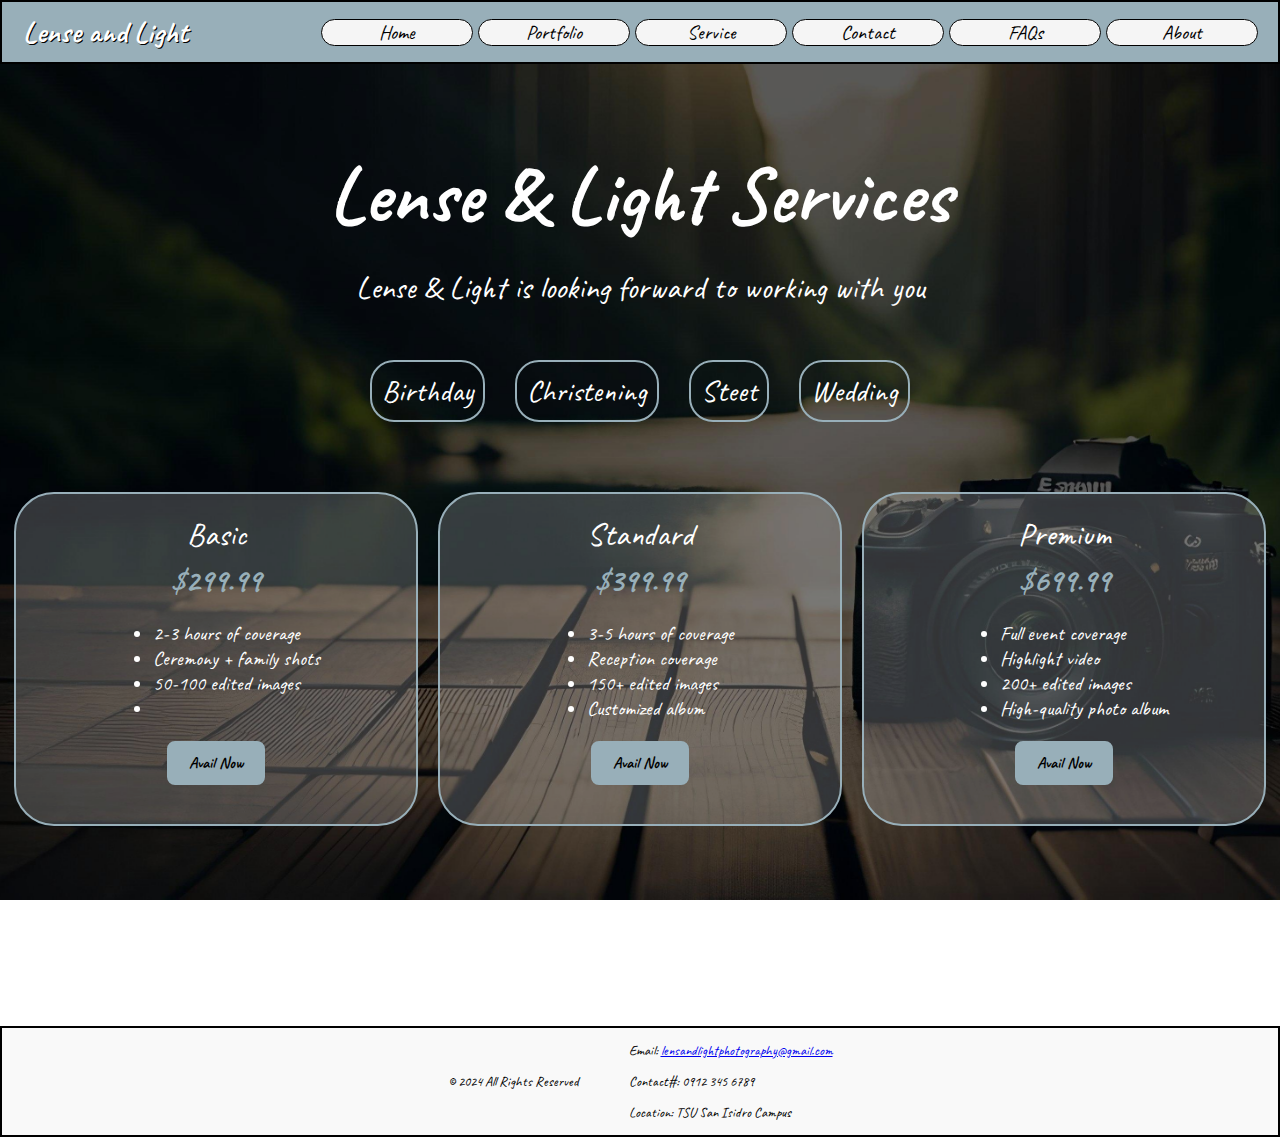
<file: Service-christening.html>
<!DOCTYPE html>
<html lang="en">

<head>
  <meta charset="UTF-8">
  <meta name="viewport" content="width=device-width, initial-scale=1.0">
  <title>Lens and Light</title>
  <link rel="stylesheet" href="style.css">
  <link rel="stylesheet" href="service.css">
</head>

<body>

  <div class="header-nav">
    <h1 class="title">Lense and Light</h1>

    <nav class="navigation">
      <a href="index.html" target="_self" class="link"> Home</a>
      <a href="portfolio-bday.html" target="_self" class="link"> Portfolio</a>
      <a href="Service-birthday.html" target="_self" class="link"> Service</a>
      <a href="contact.html" target="_self" class="link"> Contact</a>
      <a href="faqs.html" target="_self" class="link"> FAQs</a>
      <a href="about.html" target="_self" class="link"> About</a>
    </nav>

  </div>
  <div class="greet-container">
    <p class="welcome-services">Lense & Light Services</p>
    <p class="greet-service">Lense & Light is looking forward to working with you </p>
  </div>
  <div class="category-price">
    <a href="Service-birthday.html" target="_self" class="link"> Birthday</a>
    <a href="Service-christening.html" target="_self" class="link"> Christening</a>
    <a href="Service-street.html" target="_self" class="link"> Steet</a>
    <a href="Service-wedding.html" target="_self" class="link">Wedding</a>
  </div>

  <main class="price-container">
    <div class="pricing-container">
      <div class="pricing-plan">
        <div class="plan-title">Basic</div>
        <div class="plan-price">$299.99</div>
        <ul class="plan-features">
          <li>2-3 hours of coverage</li>
          <li>Ceremony + family shots</li>
          <li>50-100 edited images</li>
          <li>&nbsp;</li>
        </ul>
        <button class="plan-button"><a href="contact.html" target="_self" class="links"> Avail Now</a></button>
      </div>
      <div class="pricing-plan">
        <div class="plan-title">Standard</div>
        <div class="plan-price">$399.99</div>
        <ul class="plan-features">
          <li>3-5 hours of coverage</li>
          <li>Reception coverage</li>
          <li>150+ edited images</li>
          <li>Customized album</li>
        </ul>
        <button class="plan-button"><a href="contact.html" target="_self" class="links"> Avail Now</a></button>
      </div>
      <div class="pricing-plan">
        <div class="plan-title">Premium</div>
        <div class="plan-price">$699.99</div>
        <ul class="plan-features">
          <li>Full event coverage</li>
          <li>Highlight video</li>
          <li>200+ edited images</li>
          <li>High-quality photo album</li>
        </ul>
        <button class="plan-button"><a href="contact.html" target="_self" class="links"> Avail Now</a></button>
      </div>
    </div>
  </main>
  <footer class="credentials">
    <div class="copyright">
      <p>&copy; 2024 All Rights Reserved</p>
    </div>
    <div class="contacts">
      <p class="email">Email: <a href="https://mail.google.com/" target="_block" title="Gmail">
          lensandlightphotography@gmail.com</a></p>
      <p class="number">Contact#: 0912 345 6789</p>
      <p class="number">Location: TSU San Isidro Campus</p>
    </div>

  </footer>

</body>

</html>
</file>
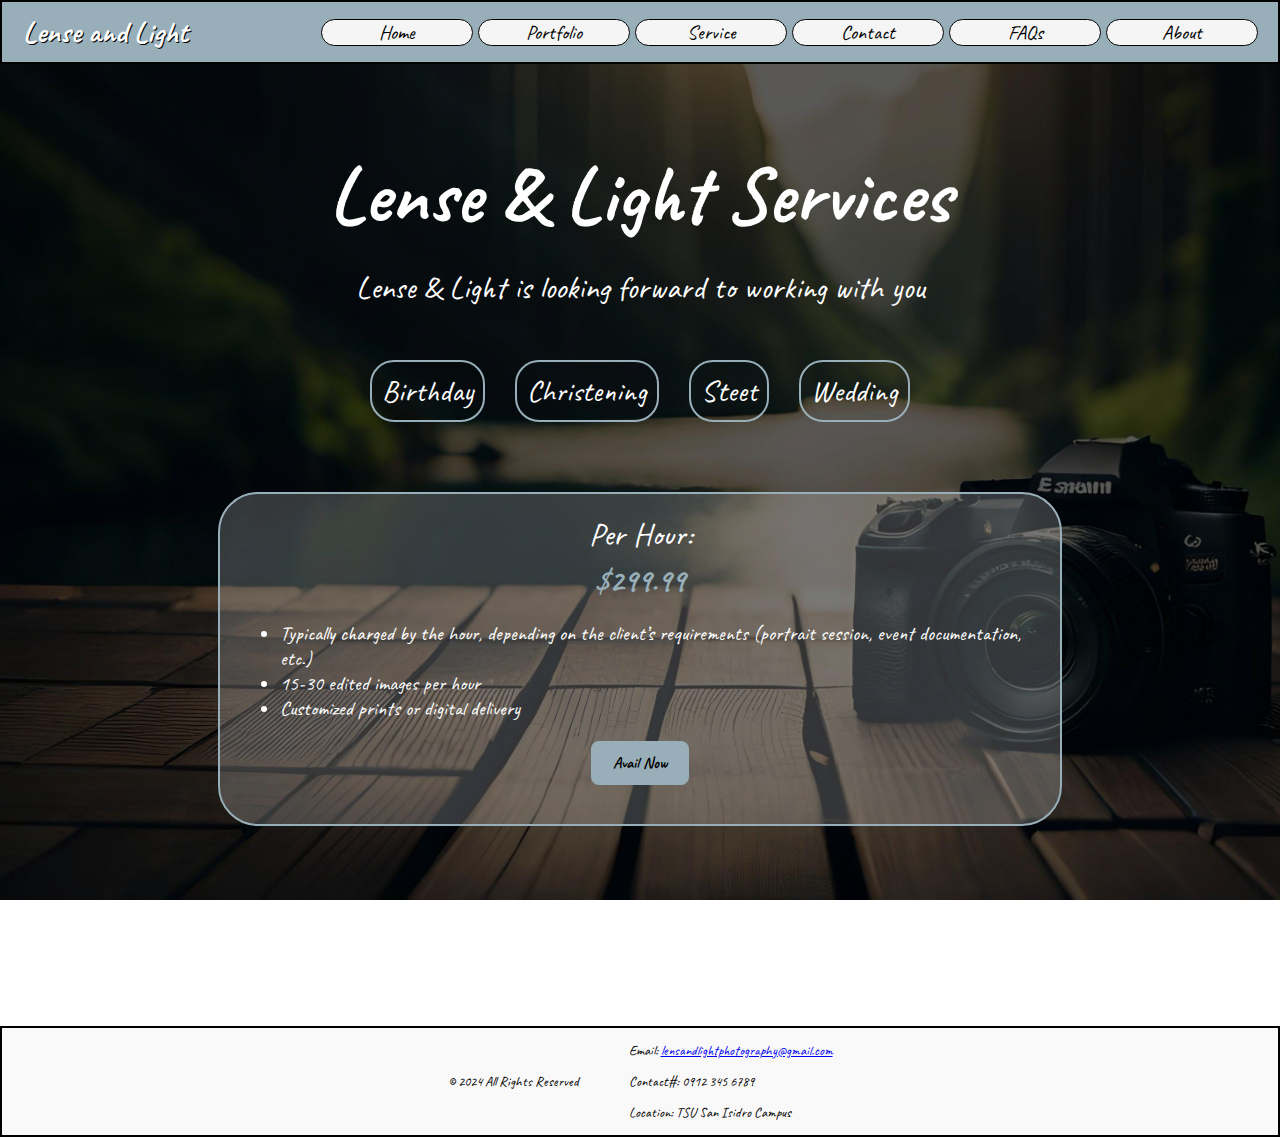
<file: Service-street.html>
<!DOCTYPE html>
<html lang="en">

<head>
  <meta charset="UTF-8">
  <meta name="viewport" content="width=device-width, initial-scale=1.0">
  <title>Lens and Light</title>
  <link rel="stylesheet" href="style.css">
  <link rel="stylesheet" href="service.css">
</head>

<body>

  <div class="header-nav">
    <h1 class="title">Lense and Light</h1>

    <nav class="navigation">
      <a href="index.html" target="_self" class="link"> Home</a>
      <a href="portfolio-bday.html" target="_self" class="link"> Portfolio</a>
      <a href="Service-birthday.html" target="_self" class="link"> Service</a>
      <a href="contact.html" target="_self" class="link"> Contact</a>
      <a href="faqs.html" target="_self" class="link"> FAQs</a>
      <a href="about.html" target="_self" class="link"> About</a>
    </nav>

  </div>
  <div class="greet-container">
    <p class="welcome-services">Lense & Light Services</p>
    <p class="greet-service">Lense & Light is looking forward to working with you </p>
  </div>
  <div class="category-price">
    <a href="Service-birthday.html" target="_self" class="link"> Birthday</a>
    <a href="Service-christening.html" target="_self" class="link"> Christening</a>
    <a href="Service-street.html" target="_self" class="link"> Steet</a>
    <a href="Service-wedding.html" target="_self" class="link">Wedding</a>
  </div>
  <main class="price-container">
    <div class="pricing-container">
      <div class="pricing-plan-1">
        <div class="plan-title">Per Hour:</div>
        <div class="plan-price">$299.99</div>
        <ul class="plan-features">
          <li>Typically charged by the hour, depending on the client’s requirements (portrait session, event
            documentation, etc.)</li>
          <li>15-30 edited images per hour</li>
          <li>Customized prints or digital delivery</li>
        </ul>
        <button class="plan-button"><a href="contact.html" target="_self" class="links"> Avail Now</a></button>
      </div>
    </div>
  </main>
  <footer class="credentials">
    <div class="copyright">
      <p>&copy; 2024 All Rights Reserved</p>
    </div>
    <div class="contacts">
      <p class="email">Email: <a href="https://mail.google.com/" target="_block" title="Gmail">
          lensandlightphotography@gmail.com</a></p>
      <p class="number">Contact#: 0912 345 6789</p>
      <p class="number">Location: TSU San Isidro Campus</p>
    </div>

  </footer>

</body>

</html>
</file>
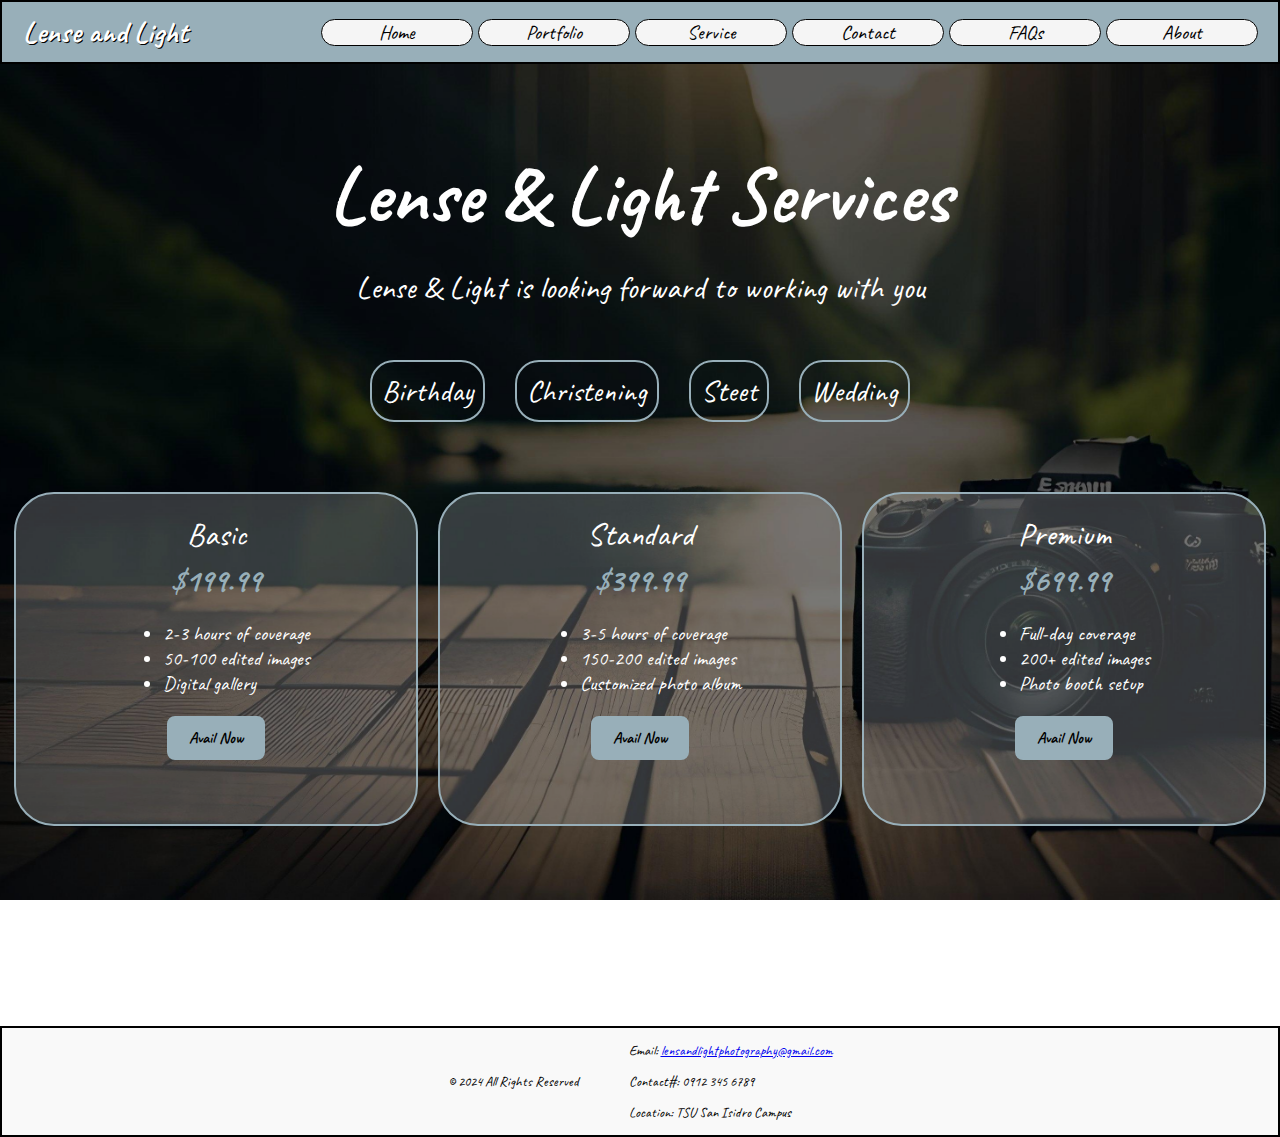
<file: Service-wedding.html>
<!DOCTYPE html>
<html lang="en">

<head>
  <meta charset="UTF-8">
  <meta name="viewport" content="width=device-width, initial-scale=1.0">
  <title>Lens and Light</title>
  <link rel="stylesheet" href="style.css">
  <link rel="stylesheet" href="service.css">

</head>

<body>

  <div class="header-nav">
    <h1 class="title">Lense and Light</h1>

    <nav class="navigation">
      <a href="index.html" target="_self" class="link"> Home</a>
      <a href="portfolio-bday.html" target="_self" class="link"> Portfolio</a>
      <a href="Service-birthday.html" target="_self" class="link"> Service</a>
      <a href="contact.html" target="_self" class="link"> Contact</a>
      <a href="faqs.html" target="_self" class="link"> FAQs</a>
      <a href="about.html" target="_self" class="link"> About</a>
    </nav>

  </div>
  <div class="greet-container">
    <p class="welcome-services">Lense & Light Services</p>
    <p class="greet-service">Lense & Light is looking forward to working with you </p>
  </div>
  <div class="category-price">
    <a href="Service-birthday.html" target="_self" class="link"> Birthday</a>
    <a href="Service-christening.html" target="_self" class="link"> Christening</a>
    <a href="Service-street.html" target="_self" class="link"> Steet</a>
    <a href="Service-wedding.html" target="_self" class="link">Wedding</a>
  </div>
  <main class="price-container">
    <div class="pricing-container">
      <div class="pricing-plan">
        <div class="plan-title">Basic</div>
        <div class="plan-price">$199.99</div>
        <ul class="plan-features">
          <li>2-3 hours of coverage</li>
          <li>50-100 edited images</li>
          <li>Digital gallery</li>
        </ul>
        <button class="plan-button"><a href="contact.html" target="_self" class="links"> Avail Now</a></button>
      </div>
      <div class="pricing-plan">
        <div class="plan-title">Standard</div>
        <div class="plan-price">$399.99</div>
        <ul class="plan-features">
          <li>3-5 hours of coverage</li>
          <li>150-200 edited images</li>
          <li>Customized photo album</li>
        </ul>
        <button class="plan-button"><a href="contact.html" target="_self" class="links"> Avail Now</a></button>
      </div>
      <div class="pricing-plan">
        <div class="plan-title">Premium</div>
        <div class="plan-price">$699.99</div>
        <ul class="plan-features">
          <li>Full-day coverage</li>
          <li>200+ edited images</li>
          <li>Photo booth setup</li>
        </ul>
        <button class="plan-button"><a href="contact.html" target="_self" class="links"> Avail Now</a></button>
      </div>
    </div>
  </main>
  <footer class="credentials">
    <div class="copyright">
      <p>&copy; 2024 All Rights Reserved</p>
    </div>
    <div class="contacts">
      <p class="email">Email: <a href="https://mail.google.com/" target="_block" title="Gmail">
          lensandlightphotography@gmail.com</a></p>
      <p class="number">Contact#: 0912 345 6789</p>
      <p class="number">Location: TSU San Isidro Campus</p>
    </div>

  </footer>


</body>

</html>
</file>
<file: style.css>
body,
h1,
nav {
    margin: 0;
    padding: 0;
}

.header-nav {
    display: flex;
    justify-content: space-between;
    align-items: center;
    padding: 10px 20px;
    border: 2px solid black;
    background-color: #f9f9f9;
}

nav a {
    font-size: 20px;
    border: 1px solid black;
    border-radius: 50px;
    width: 150px;
    text-align: center;
    background-color: whitesmoke;
    padding-top: 0px;
    opacity: 10;
}

.header-nav {
    border-top: 2px solid black;
    box-shadow: 1px 1px black;
    background-color: #98afb9;
    opacity: 1.2;
}


.title {
    font-size: 30px;
    padding: 1px 1px;
    color: #fff;
    text-shadow: 1px 1px black;
  }

.navigation {
    display: flex;
    gap: 15px;
}

.link {
    color: #000;
    text-decoration: none;
    cursor: pointer;
    transition: 0.3s ease;
}

.link:hover {
    transform: scale(1.2);
}

.greet-container {
    display: flex;
    flex-direction: column;
    justify-content: center;
    align-items: center;
    border: 2px solid black;
    background-color: #f9f9f9;
}

.welcome {
    font-size: 4rem;
    margin-bottom: -10px;
}

.motto {
    font-size: 2rem;
}

.main-container {
    display: flex;
    flex-wrap: wrap;
    justify-content: center;
    align-items: center;
    gap: 50px;
}

.bd-pic {
    width: 300px;
}

.st-pic {
    width: 300px;

}

.wed-pic {
    width: 300px;

}

.chris-pic {
    width: 300px;

}

.pic {
    display: flex;
    flex-direction: column;
    justify-content: center;
    align-items: cent1er;
    cursor: pointer;
    transition: 0.3s ease;
}

.pic-text {
    font-size: 20px;
    font-weight: bold;
}

.pic:hover {
    transform: scale(1.1);

}

.credentials {
    display: flex;
    justify-content: center;
    align-items: center;
    bottom: 0;
    left: 0;
    gap: 50px;
    border: 2px solid black;
    margin-top: 50px;
    z-index: -1000;
    background-color: #f9f9f9
}

.footer.footer {
    text-align: center;
    padding: 20px;
    background-color: #f0f0f0;
    position: fixed;
    bottom: 0;
}

.copyright,
.email,
.number,
.title {
    color: #000;
    font-size: 14px;
}

.welcome-portfolio {
    font-size: 5rem;
}

.welcome-services {
    font-size: 5rem;
    font-weight: bold;
    margin-bottom: -10px;
}

.greet-service {
    font-size: 2rem;

}

/* SERVICE PAGE*/
.category-price {
    display: flex;
    flex-direction: row;
    justify-content: center;
    align-items: center;
    color: white;
    font-size: 30px;
    gap: 30px;
}

.category-price a {
    color: white;
  margin-bottom: 50px;
  border: 2px solid white;
  border-radius: 24px;
  padding: 10px;

}

.category-price a:hover {
    text-decoration: none;
    transition: scale(1.2);
}

.category-port{
    display: flex;
    flex-direction: row;
    justify-content: center;
    align-items: center;
    color: white;
    font-size: 30px;
    gap: 30px;
    
}
.category-port a:hover {
    text-decoration: none;
    transition: scale(1.2);
}
.links {
    color: #000;
    text-decoration: none;
}

.pricing-container {
    display: flex;
    justify-content: center;
    align-items: center;
    gap: 20px;

}

.plan-title {
    font-size: 2rem;
    font-weight: 100;
}

.plan-price {
    font-size: 2rem;
    padding-top: 5px;
    font-weight: bold;

}

.plan-title,
.plan-price {
    text-align: center;
}

.pricing-plan {
    border: 2px solid black;
    border-radius: 16px;
    width: 360px;
    height: 290px;
    padding: 20px;
    display: flex;
    flex-direction: column;
    align-items: center;
    transition: background-color 0.2s ease-in, color 0.3s ease, transform 0.2s ease;
}

.pricing-plan:hover {
    border: 2px solid #FFFFFF;
    transform: scale(1.1);
}

.pricing-plan-1 {
    border: 2px solid black;
    border-radius: 16px;
    width: 800px;
    height: 290px;
    padding: 20px;
    display: flex;
    flex-direction: column;
    align-items: center;
    transition: background-color 0.2s ease-in, color 0.3s ease, transform 0.2s ease;
}

.pricing-plan-1:hover {
    border: 2px solid #FFFFFF;
    transform: scale(1.1);
}



.plan-button {
    color: #000;
    background-color: #98afb9;
    padding: 10px 20px;
    border: 2px solid #98afb9;
    border-radius: 8px;
    font-weight: bold;
    font-size: 16px;
    cursor: pointer;
    transition: background-color 0.3s ease, color 0.3s ease, transform 0.2s ease;
}

.plan-button:hover {
    color: #FFFFFF;
    transform: scale(1.1);
    background-color: #b8c7cd;
}

/* contact us*/
.welcome-about {
    font-size: 3rem;
    font-weight: bold;
}

.contact-us-container {
    display: flex;
    justify-content: center;
    align-items: center;
    gap: 200px;
}

.contact-us-container p {
    font-size: 30px;
    text-align: left;
}

.contact-text {
    display: flex;
    justify-content: center;
    align-items: center;
    width: 400px;

}
.gmail{
    color: #000;
    text-decoration: none;
}

/* back button*/
.back-btn {
    font-size: 60px;
    border: none;
    background-color: white;
    cursor: pointer;
    margin-top: 50px;
    margin-left: 50px;
    transition: 0.6 ease;
}

.back-btn:hover {
    transform: scale(1.1);
}

/*FAQS*/
.faqss {
    font-size: 4rem;
}

.questions {
    font-size: 20px;
    font-weight: bold;
    border: 2px solid #98afb9;
    padding: 20px;
    margin: 10px;
    border-radius: 24px;
    transition: 0.2s ease;
    
}

.questions:hover {
    transform: scale(1.1);
}

.ans {
    font-weight: normal;
}


/*emmemme*/
/**/

/*Design for navigation bar*/

nav a {
    font-size: 20px;
    border: 1px solid black;
    border-radius: 50px;
    width: 150px;
    text-align: center;
    background-color: whitesmoke;
    padding-top: 0px;
    opacity: 10;
}

.header-nav {
    border-top: 2px solid black;
    box-shadow: 1px 1px black;
    background-color: #98afb9;
    opacity: 1.2;
}


@media (max-width: 480px) {

    .header-nav {
      display: flex;
      flex-direction: column;
      justify-content: space-between;
      align-items: center;
      text-align: center;
   
    }
  
    .title {
      font-size: 18px;
      margin-bottom: 10px;
    }
  
    .navigation {
      display: flex;
      gap: 5px;
      flex-direction: row;
      justify-content: center;
      justify-content: center;
    }
  
    .link {
      font-size: 10px;
      white-space: nowrap;
      padding: 5px;
      width: 30px;
    }
  
  
    .greet-container {
      padding: 20px;
    }
  
    .welcome,
    .motto {
      font-size: 2.5rem;
      text-align: center;
    }

  
  
    .credentials {
        display: flex;
        text-align: center;
        gap: 20px;
      }
  
    .copyright,
    .email,
    .number {
      font-size: 14px;
    }
  
  
    .contacts a {
      font-size: 16px;
    }
  }

  @media (max-width: 1280px) {
    
    .navigation {
        display: flex;
        gap: 5px;
        flex-wrap: wrap;
        justify-content: center;
        justify-content: center;
      }
    
  }

  @media (max-width: 1137px) {
    .header-nav {
        display: flex;
        flex-direction: column;
        justify-content: space-between;
        align-items: center;
        text-align: center;
     
      }
    
    .navigation {
        display: flex;
        gap: 5px;
        flex-wrap: wrap;
        justify-content: center;
        justify-content: center;
      }
    main{
        position: relative;
    }
  }
</file>
<file: home.css>
@import url("https://fonts.googleapis.com/css2?family=Caveat:wght@400..700&family=Dancing+Script:wght@400..700&family=Poppins:ital,wght@0,100;0,200;0,300;0,400;0,500;0,600;0,700;0,800;0,900;1,100;1,200;1,300;1,400;1,500;1,600;1,700;1,800;1,900&display=swap");

* {
  font-family: "Caveat";
}

.greet-container {
  padding: -20px;
}

body,
.greet-container {
  color: white;
  background: url(image/bg3.JPG);
  background-position: center;
  background-attachment: fixed;
  background-size: cover;
  justify-content: center;
  align-items: center;
  border: none;
}

.bd-pic {
  margin-top: 60px;
  border: 3px solid #ffffff;
  border-radius: 50px;
  font-weight: bold;
}

.pic-text {
  color: #fff;
  text-align: center;
  margin-top: 5px;
}

.title {
  font-size: 30px;
  padding: 1px 1px;
  color: #fff;
  text-shadow: 1px 1px black;
}

.gmail {
  color: #fff;
}

.welcome,
.motto {
  margin-top: 40px;
  color: #ffffff;
  opacity: 20px;
  font-size: 45px;
  text-shadow: 1px 1px black;
}

.credentials {
  margin-bottom: 100px;
}

.number {
  margin-bottom: 5px;
}

.credentials {
  margin-bottom: 5px;
}

.motto {
  margin-top: 5px;
  margin-bottom: 60px;
}

.welcome {
  margin-top: 90px;
}

@media (max-width: 480px) {

  .header-nav {
    display: flex;
    flex-direction: column;
    justify-content: space-between;
    align-items: center;
    text-align: center;

  }

  .title {
    font-size: 18px;
    margin-bottom: 10px;
  }

  .navigation {
    display: flex;
    gap: 5px;
    flex-direction: row;
    justify-content: center;
    justify-content: center;
  }

  .link {
    font-size: 10px;
    white-space: nowrap;
    padding: 5px;
    width: 30px;
  }


  .greet-container {
    padding: 20px;
  }

  .welcome,
  .motto {
    font-size: 2.5rem;
    text-align: center;
  }


  .main-container {
    display: grid;
    grid-template-columns: repeat(2, 1fr);
    justify-content: center;
    align-items: center;
    justify-items: center;
    gap: 20px;
  }

  .bd-pic {
    width: 100%;
    max-width: 300px;
    border-radius: 20px;
  }

  .pic-text {
    font-size: 18px;
  }


  .credentials {
    display: flex;
    text-align: center;
    gap: 20px;
  }

  .copyright,
  .email,
  .number {
    font-size: 14px;
  }


  .contacts a {
    font-size: 16px;
  }
}
</file>
<file: about.css>
@import url("https://fonts.googleapis.com/css2?family=Caveat:wght@400..700&family=Dancing+Script:wght@400..700&family=Poppins:ital,wght@0,100;0,200;0,300;0,400;0,500;0,600;0,700;0,800;0,900;1,100;1,200;1,300;1,400;1,500;1,600;1,700;1,800;1,900&display=swap");

* {
  font-family: "Caveat";
}

main {
  height: 800px;
}

body,
.greet-container {
  color: white;
  background: url(image/bg4.JPG);
  background-position: center;
  background-attachment: fixed;
  background-size: cover;
  justify-content: center;
  align-items: center;
  border: none;
}

.title {
  font-size: 30px;
  padding: 1px 1px;
  color: #fff;
  text-shadow: 1px 1px black;
}

.profile-card-container {
  display: grid;
  grid-template-columns: repeat(3, 1fr);
  justify-content: center;
  align-items: center;
  width: 90vw;
  height: 50vh;
  gap: 20px;
  margin-top: -400px;
}

.card-container {
  display: flex;
  background-color: rgb(255, 255, 255, 0.2);
  border: 4px solid #98afb9;
  padding: 20px;
  border-radius: 40px;
}

.a-photo {
  display: flex;
  justify-content: center;
  align-items: center;

}

.a-info {
  margin-left: 35px;
}

.a-info p {
  font-size: 25px;
  font-weight: bold;
}

.photo {
  width: 150px;
  border-radius: 50%;
}

.role {
  color: rgb(255, 255, 255, 0.6);
}

.role,
.name {
  font-family: Georgia, 'Times New Roman', Times, serif;
}

@media (max-width: 480px) {

  main {
    height: 1100px;
  }

  .header-nav {
    flex-direction: column;
    align-items: center;
    padding: 10px;
  }

  .title {
    font-size: 24px;
    margin-bottom: 10px;
  }

  .navigation {
    flex-wrap: wrap;
    gap: 10px;
    justify-content: center;
  }

  .link {
    font-size: 12px;
    padding: 8px;
    width: auto;
    text-align: center;
  }

  .greet-container {
    text-align: center;
    padding: 15px;
  }

  .welcome-portfolio {
    font-size: 3rem;
    margin-bottom: 20px;
  }

  .main-container {
    display: grid;
    gap: 15px;
    padding: 10px;
    justify-items: center;
  }

  .profile-card-container {
    display: grid;
    grid-template-columns: repeat(2, 1fr);
    width: 90vw;
    height: 50vh;
    margin-top: -700px;
  }

  .card-container {
    display: flex;
    flex-direction: column;
  }

  .photo {
    width: 100px;
    border-radius: 50%;
  }

  .a-info {
    margin-left: 0px;
  }

  .name {
    text-align: center;
  }

  .a-info p {
    font-size: 15px;
    font-weight: bold;
  }



  .credentials {
    display: flex;
    text-align: center;
    gap: 20px;
  }

  .copyright,
  .email,
  .number {
    font-size: 12px;
  }

  .contacts a {
    font-size: 14px;
  }
}
@media (max-width: 1280px) {
  main {
    height: 2000px;
  }

  
  .profile-card-container{
    margin-top: -1000px;
    display: flex;
    flex-wrap: wrap;
  }
}
</file>
<file: contact.css>
@import url("https://fonts.googleapis.com/css2?family=Caveat:wght@400..700&family=Dancing+Script:wght@400..700&family=Poppins:ital,wght@0,100;0,200;0,300;0,400;0,500;0,600;0,700;0,800;0,900;1,100;1,200;1,300;1,400;1,500;1,600;1,700;1,800;1,900&display=swap");

* {
    font-family: "Caveat";
}

body,
.contact-us-container {
    background: url(image/bg3.JPG);
    background-position: center;
    background-attachment: fixed;
    background-size: cover;
    justify-content: center;
    align-items: center;
    border: none;
}

.contact-us-container {
    height: 700px;
}

.title {
    font-size: 30px;
    padding: 1px 1px;
    color: #fff;
    text-shadow: 1px 1px black;
}

.contact-information {
    border: 2px solid black;
    padding: 50px;
    border-radius: 40px;
    text-align: center;
    background-color: rgba(152, 175, 185, 0.6);
}

.contact-information p {
    border: 2px solid;
    padding: 10px;
    border-radius: 24px;
    background-color: whitesmoke;
    font-size: 20px;
}

.icon {
    width: 30px;
}

.icon-gap {
    margin-left: 20px;
    display: inline-flex;
    gap: 20px;
}

.contact-text {
    margin-top: 30px;
    width: 400px;
    border: 2px solid black;
    padding: 100px;
    border-radius: 24px;
    background-color: rgba(152, 175, 185, 0.6);
    color: white;
}

.contact-text p {
    font-size: 34px;
}

@media (max-width: 480px) {

    .contact-us-container {
        flex-direction: column;
        gap: 20px;
        padding: 20px;
        text-align: center;
    }

    .contact-information,
    .contact-text {
        padding: 20px;
        border-radius: 20px;
        width: 50%;
    }

    .contact-information p {
        font-size: 14px;
    }

    .contact-text p {
        font-size: 18px;
    }

    .icon {
        width: 20px;
    }

    .icon-gap {
        gap: 10px;
    }

    .header-nav {
        flex-direction: column;
        text-align: center;
    }

    .navigation {
        flex-wrap: wrap;
        gap: 5px;
        justify-content: center;
    }

    .link {
        font-size: 12px;
        padding: 5px;
        width: auto;
    }

    .title {
        font-size: 20px;
    }

    .credentials {
        display: flex;
        text-align: center;
        gap: 20px;
      }

    .copyright,
    .email,
    .number {
        font-size: 12px;
    }
}
@media (max-width: 1137px) {

    .contact-us-container{
      display: flex;
      flex-wrap: wrap;
      height: 1500px;
    }
  
  }
</file>
<file: faqs.css>
@import url("https://fonts.googleapis.com/css2?family=Caveat:wght@400..700&family=Dancing+Script:wght@400..700&family=Poppins:ital,wght@0,100;0,200;0,300;0,400;0,500;0,600;0,700;0,800;0,900;1,100;1,200;1,300;1,400;1,500;1,600;1,700;1,800;1,900&display=swap");

* {
  font-family: "Caveat";
}

.title {
  font-size: 30px;
  padding: 1px 1px;
  color: #fff;
  text-shadow: 1px 1px black;
}

body,
.greet-container {
  color: white;
  background: url(image/bg3.JPG);
  background-position: center;
  background-attachment: fixed;
  background-size: cover;
  justify-content: center;
  align-items: center;
  border: none;
}

.questions {
  background-color: rgba(255, 255, 255, 0.2);
}

.questions,
.ans {
  font-family: 'Franklin Gothic Medium', 'Arial Narrow', Arial, sans-serif
}
.credentials {
  display: flex;
  text-align: center;
  gap: 20px;
}
</file>
<file: portfolio.css>
@import url("https://fonts.googleapis.com/css2?family=Caveat:wght@400..700&family=Dancing+Script:wght@400..700&family=Poppins:ital,wght@0,100;0,200;0,300;0,400;0,500;0,600;0,700;0,800;0,900;1,100;1,200;1,300;1,400;1,500;1,600;1,700;1,800;1,900&display=swap");
* {
  font-family: "Caveat";
}
body, .greet-container{
  color: white;
  background: url(image/bg4.JPG);
  background-position: center;
  background-attachment:fixed;
  background-size: cover;
  justify-content: center;
  align-items: center;
  border: none;
}
.title {
  font-size: 30px;
  padding: 1px 1px;
  color: #fff;
  text-shadow: 1px 1px black;
}

.main-container {
  display: grid;
  grid-template-columns: repeat(3, 1fr);
  justify-content: center;
  align-items: center;
  justify-items: center;
}
.bd-pic, .st-pic, .wed-pic, .chris-pic{
  border: 2px solid white;
  border-radius: 20px;
  border-radius: 20px;
  height: 450px;
  width: 320px;
}

.category-port a{
  color: white;
  margin-bottom: 50px;
  border: 2px solid white;
  border-radius: 24px;
  padding: 10px;
}


@media (max-width: 480px) {

  .header-nav {
    display: flex;
    flex-direction: column;
    justify-content: space-between;
    align-items: center;
    text-align: center;
 
  }

  .title {
    font-size: 18px;
    margin-bottom: 10px;
  }

  .navigation {
    display: flex;
    gap: 5px;
    flex-direction: row;
    justify-content: center;
    justify-content: center;
  }

  .link {
    font-size: 10px;
    white-space: nowrap;
    padding: 5px;
    width: 30px;
  }


.welcome-portfolio{
  font-size: 50px;
}
.category-port{
  gap: 10px;
  margin: 0px;
}
.category-port a{
  font-size: 15px;
  text-align: center;
  width: 60px;
}

  .welcome,
  .motto {
    font-size: 2.5rem;
    text-align: center;
  }


  .main-container {
    display: grid;
    grid-template-columns: repeat(2, 1fr);
    justify-content: center;
    align-items: center;
    justify-items: center;
  }

  .bd-pic, .st-pic, .wed-pic, .chris-pic{
    max-width: 300px;
    border-radius: 20px;
    height: 150px;
    width: 120px;
  }

  .credentials {
    display: flex;
    text-align: center;
    gap: 20px;
  }

  .copyright,
  .email,
  .number {
    font-size: 14px;
  }


  .contacts a {
    font-size: 16px;
  }
}
@media (max-width: 1137px) {

  .main-container{
    display: flex;
    flex-wrap: wrap;
  }

}
</file>
<file: service.css>
@import url("https://fonts.googleapis.com/css2?family=Caveat:wght@400..700&family=Dancing+Script:wght@400..700&family=Poppins:ital,wght@0,100;0,200;0,300;0,400;0,500;0,600;0,700;0,800;0,900;1,100;1,200;1,300;1,400;1,500;1,600;1,700;1,800;1,900&display=swap");
* {
  font-family: "Caveat";
}

body, .greet-container{
    color: white;
    background: url(image/bg4.JPG);
    background-position: center;
    background-attachment:fixed;
    background-size: cover;
    justify-content: center;
    align-items: center;
    border: none;
}
.title {
    font-size: 30px;
    padding: 1px 1px;
    color: #fff;
    text-shadow: 1px 1px black;
  }
.greet-container{
  padding: -20px;
}
.category-price{
    margin: 20px;
}
.category-price a{
  color: white;
  margin-bottom: 50px;
  border: 2px solid #98afb9;
  border-radius: 24px;
  padding: 10px;
}

.pricing-plan ul{
    font-size: 20px;
}
.pricing-plan{
    background-color: rgba(255, 255, 255, 0.2);
    border: 2px solid #98afb9 ;
    border-radius: 40px;
}
.plan-price{
    color: #98afb9 ;
}
.pricing-plan-1 ul{
    font-size: 20px;
}
.pricing-plan-1{
    background-color: rgba(255, 255, 255, 0.2);
    border: 2px solid #98afb9 ;
    border-radius: 40px;
}
.pricing-container{
    margin-bottom: 200px;
}
@media (max-width: 480px){

    
.category-price{
    gap: 20px;
    margin: 0px;
  }
  .category-price a{
    font-size: 15px;
    text-align: center;
    width: 60px;
  }
  .pricing-container {
    display: grid;
    grid-template-columns: repeat(1, 1fr);
    justify-content: center;
    justify-items: center;
    align-items: center;
  }
  
.pricing-plan {
  width: 300px;
  height: 250px;
 }
.pricing-plan-1 {
  width: 300px;
  height: 350px;

 }
 .credentials {
  display: flex;
  text-align: center;
  gap: 20px;
}
}
@media (max-width: 1137px) {

  .pricing-container{
    display: flex;
    flex-wrap: wrap;
  }

}
</file>
